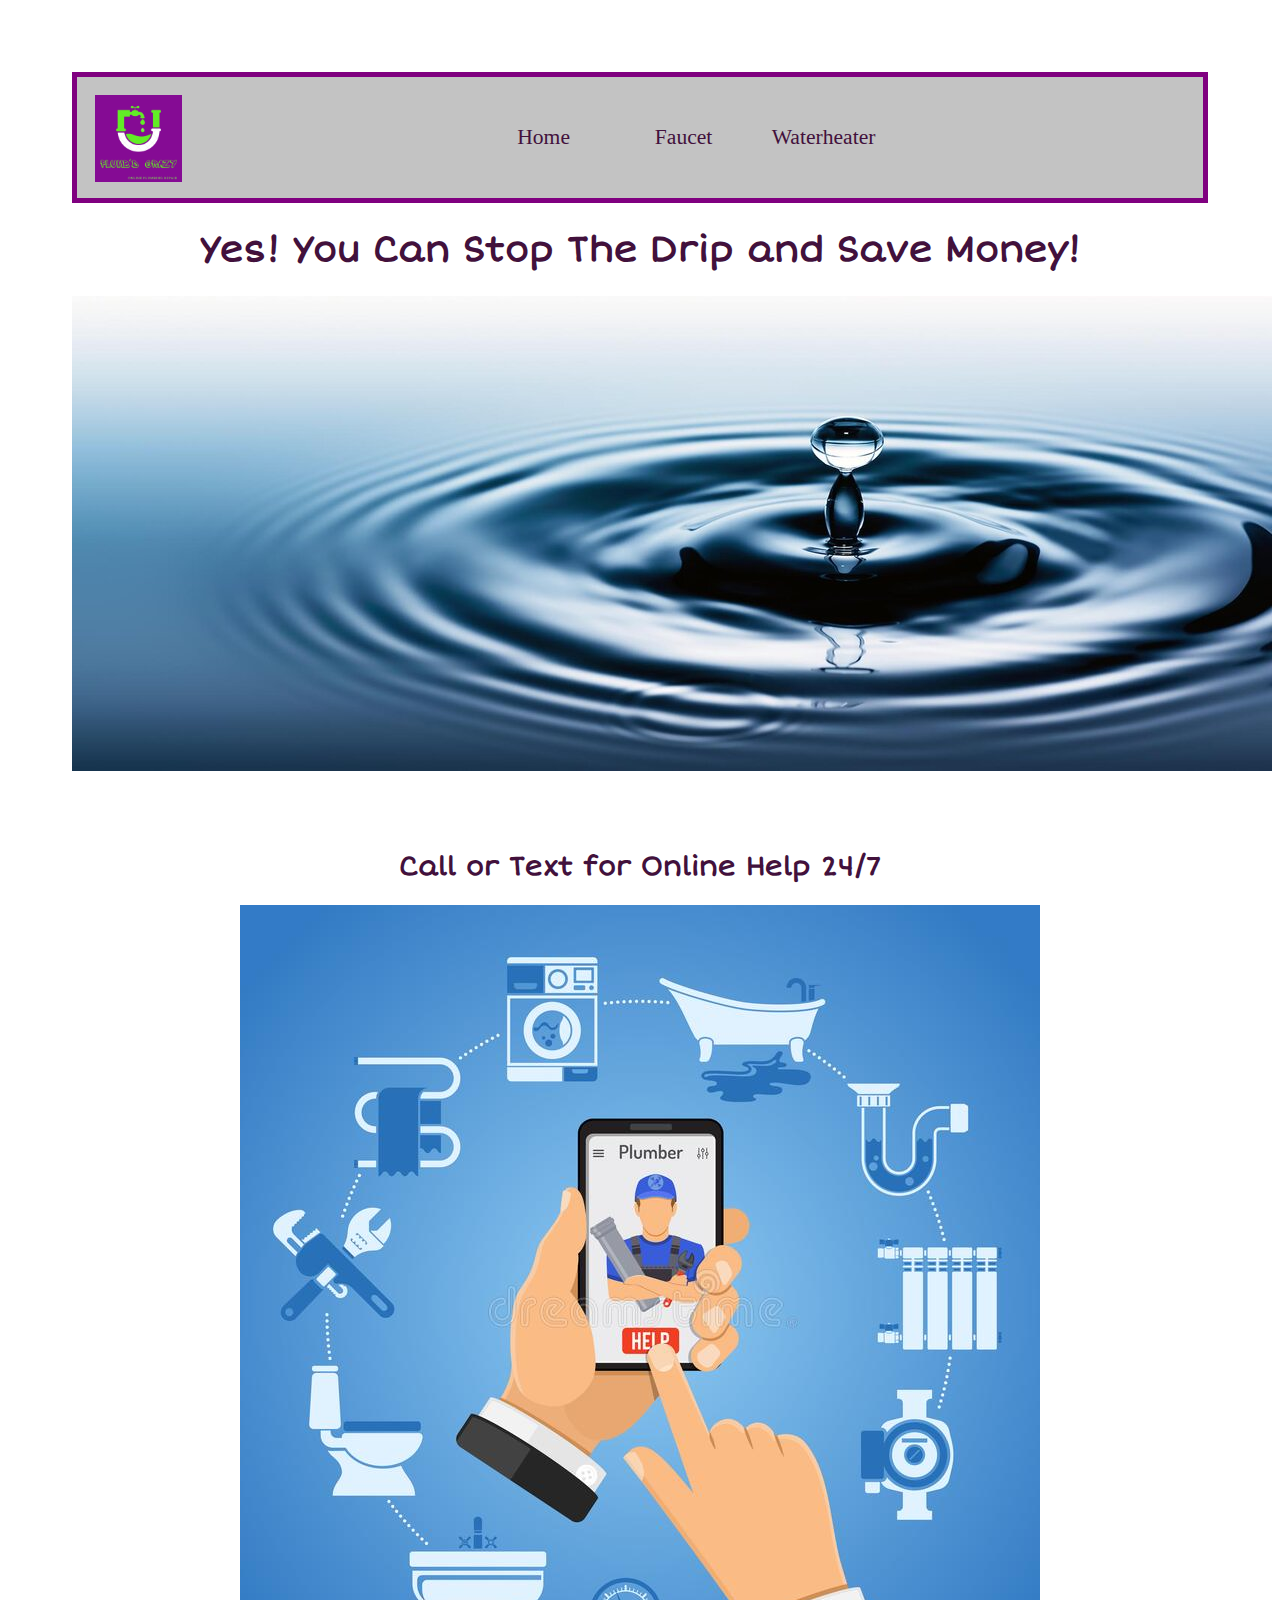
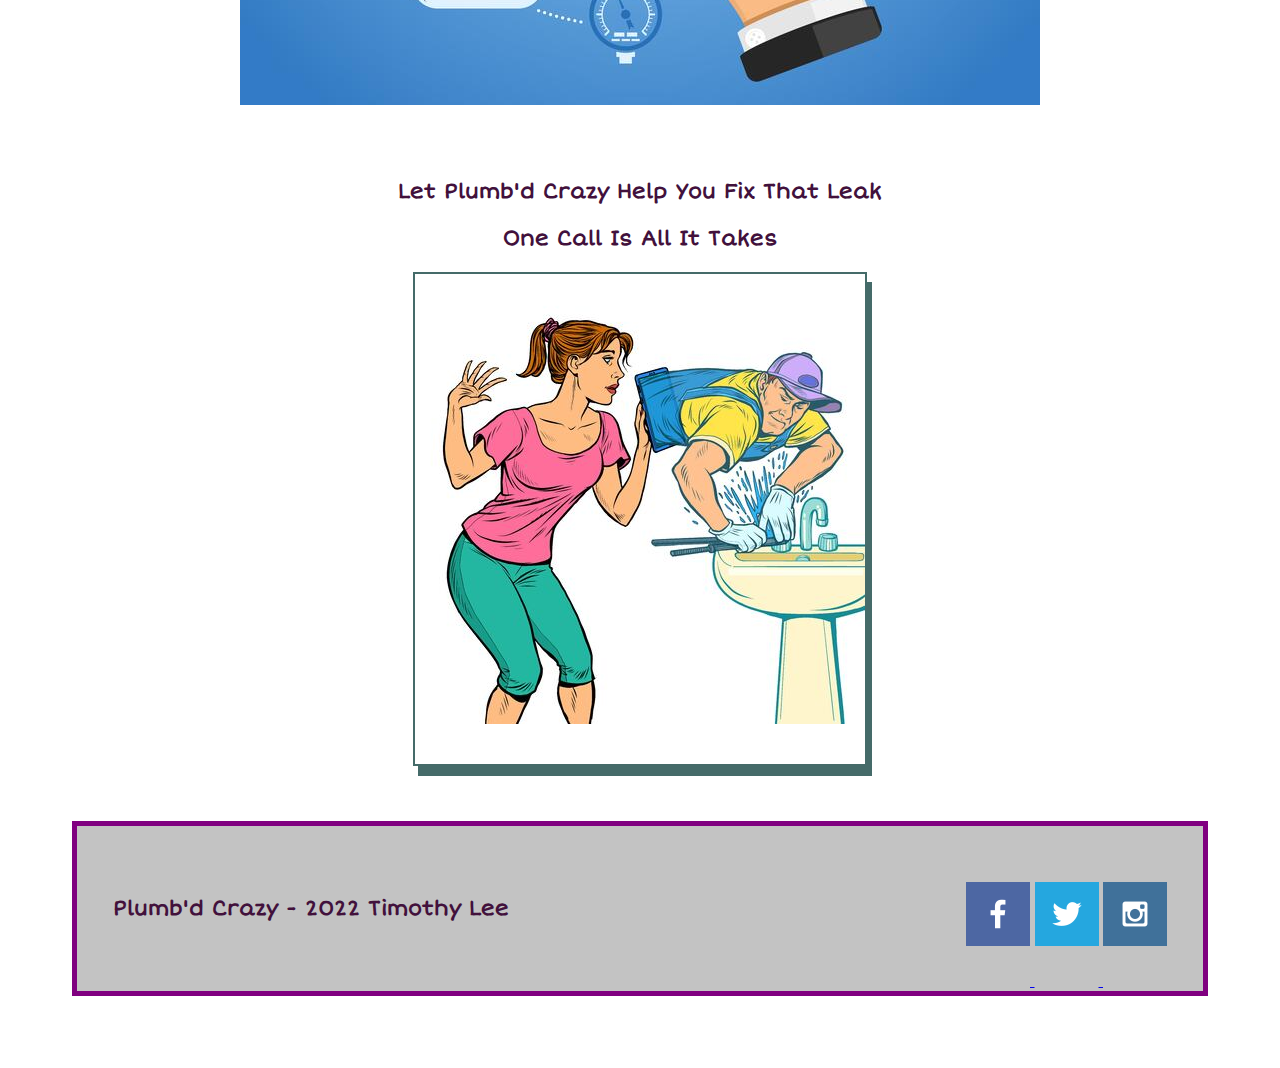
<file: index.html>
<!DOCTYPE html>
<html lang="en">
  <head>
    <meta charset="UTF-8" />
    <meta http-equiv="X-UA-Compatible" content="IE=edge" />
    <meta name="viewport" content="width=device-width, initial-scale=1.0" />
    <title>Plumb'd Crazy</title>

    <link rel="stylesheet" href="styles/site-plan.css" />
    <link rel="stylesheet" href="styles/index.css" />
    <link rel="stylesheet" href="styles/page2.css" />
    <link rel="stylesheet" href="styles/page3.css" />
  </head>
  <body>
    <header>
      <a id="logo-link" href="index.html">
        <img class="logo" src="images/pc-logo.png" alt="plumbing-logo" />
      </a>
      <nav>
        <!-- <a href="site-plan.html">Site Plan</a> -->
        <a href="index.html">Home</a>
        <a href="page2.html">Faucet</a>
        <a href="page3.html">Waterheater</a>
        <!-- <a href="page4.html">Title</a> -->
      </nav>
    </header>
    <section class="home-content">
      <h1>Yes! You Can Stop The Drip and Save Money!</h1>
      <section class="DIY">
        <img class="imageTwo" src="images/water-drip.jpg" alt="drip" />
      </section>
      <h2>Call or Text for Online Help 24/7</h2>
      <section class="homeDetails">
        <img class="imageOne" src="images/onlineplbg.jpg" alt="help" />
        <section class="call">
          <h3>Let Plumb'd Crazy Help You Fix That Leak</h3>
          <h3>One Call Is All It Takes</h3>
          <img
            class="imageThree"
            src="images/make-call.jpg"
            alt="makethat call"
          />
        </section>
      </section>
    </section>
    <footer>
      <h3>Plumb'd Crazy - 2022 Timothy Lee</h3>
      <nav>
        <!-- <a href="site-plan.html">Site Plan</a> -->
      </nav>

      <div class="social">
        <a href="https://facebook.com" target="_blank">
          <img src="images/facebook.png" alt="fb icon" />
        </a>
        <a href="https://twitter.com" target="_blank">
          <img src="images/twitter.png" alt="twitter icon" />
        </a>
        <a href="https://instagram.com" target="_blank">
          <img src="images/instagram.png" alt="instagram.icon" />
        </a>
      </div>
    </footer>
  </body>
</html>
</file>
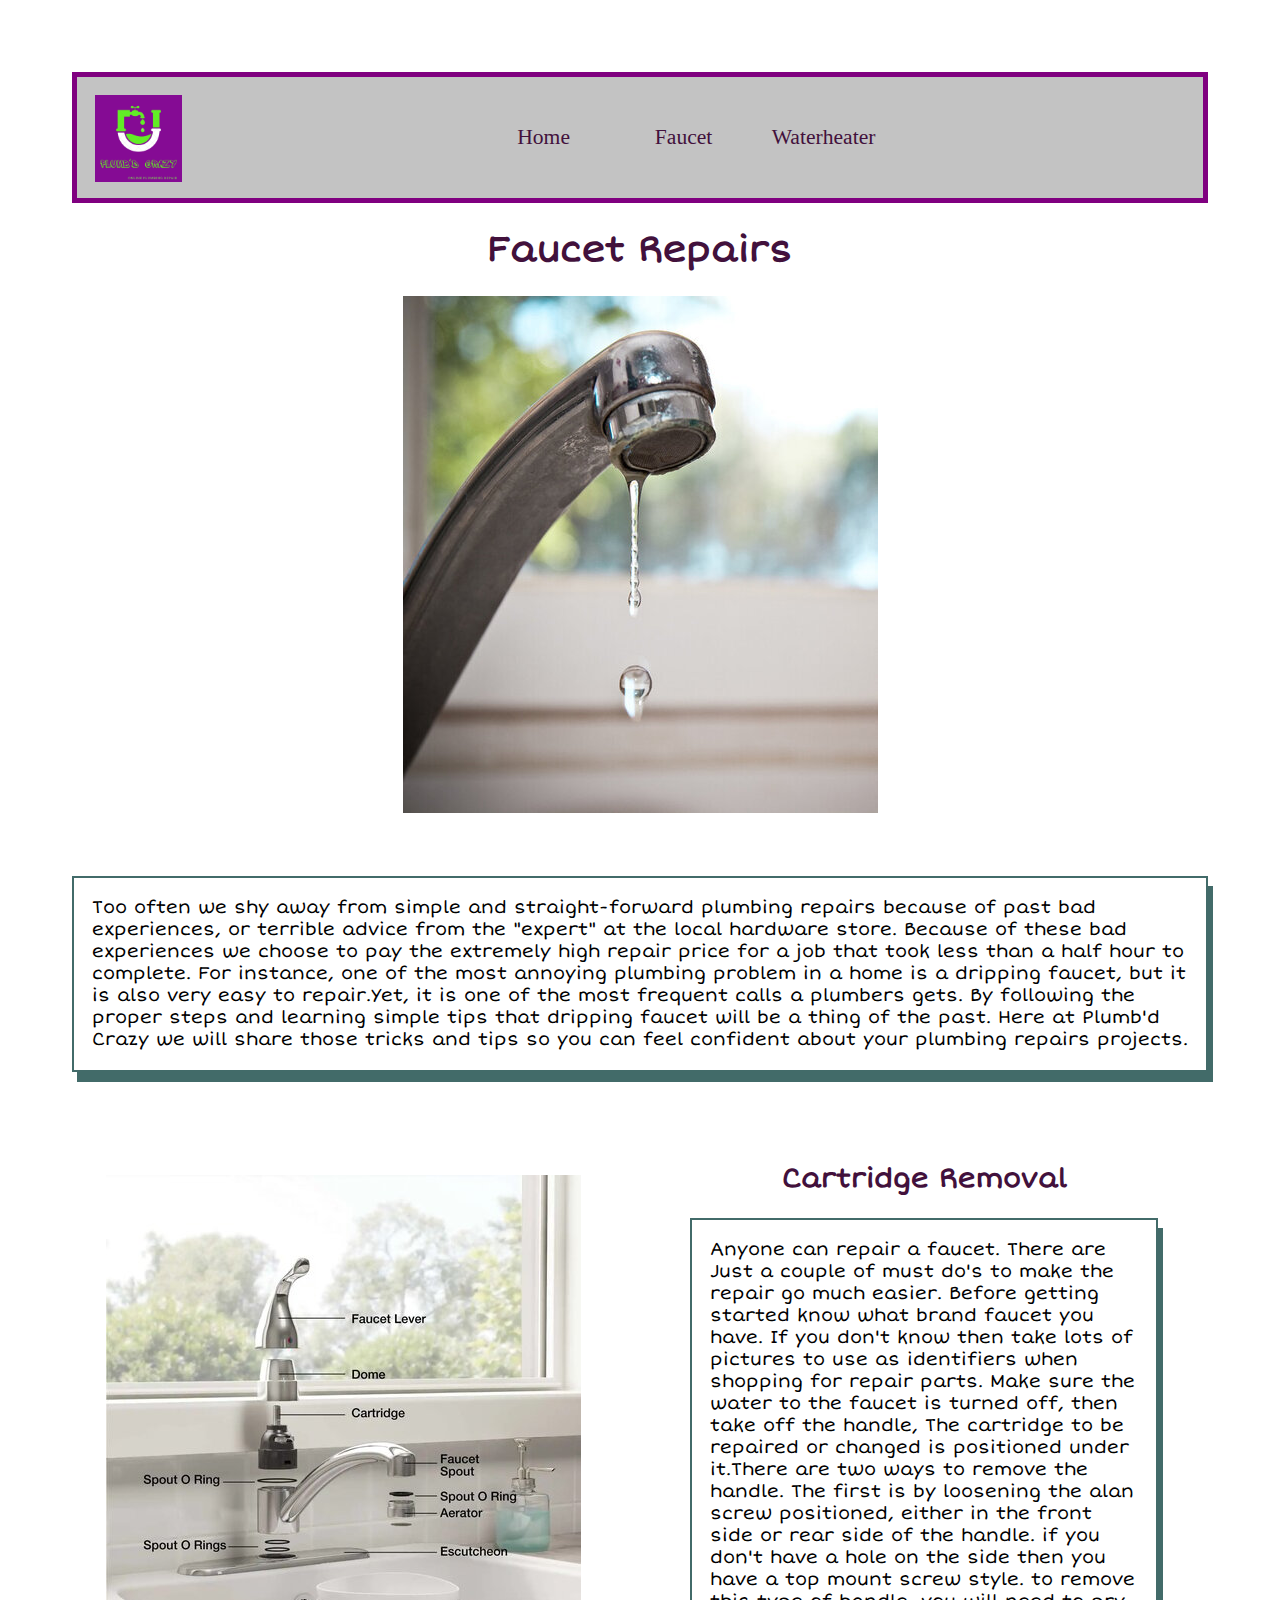
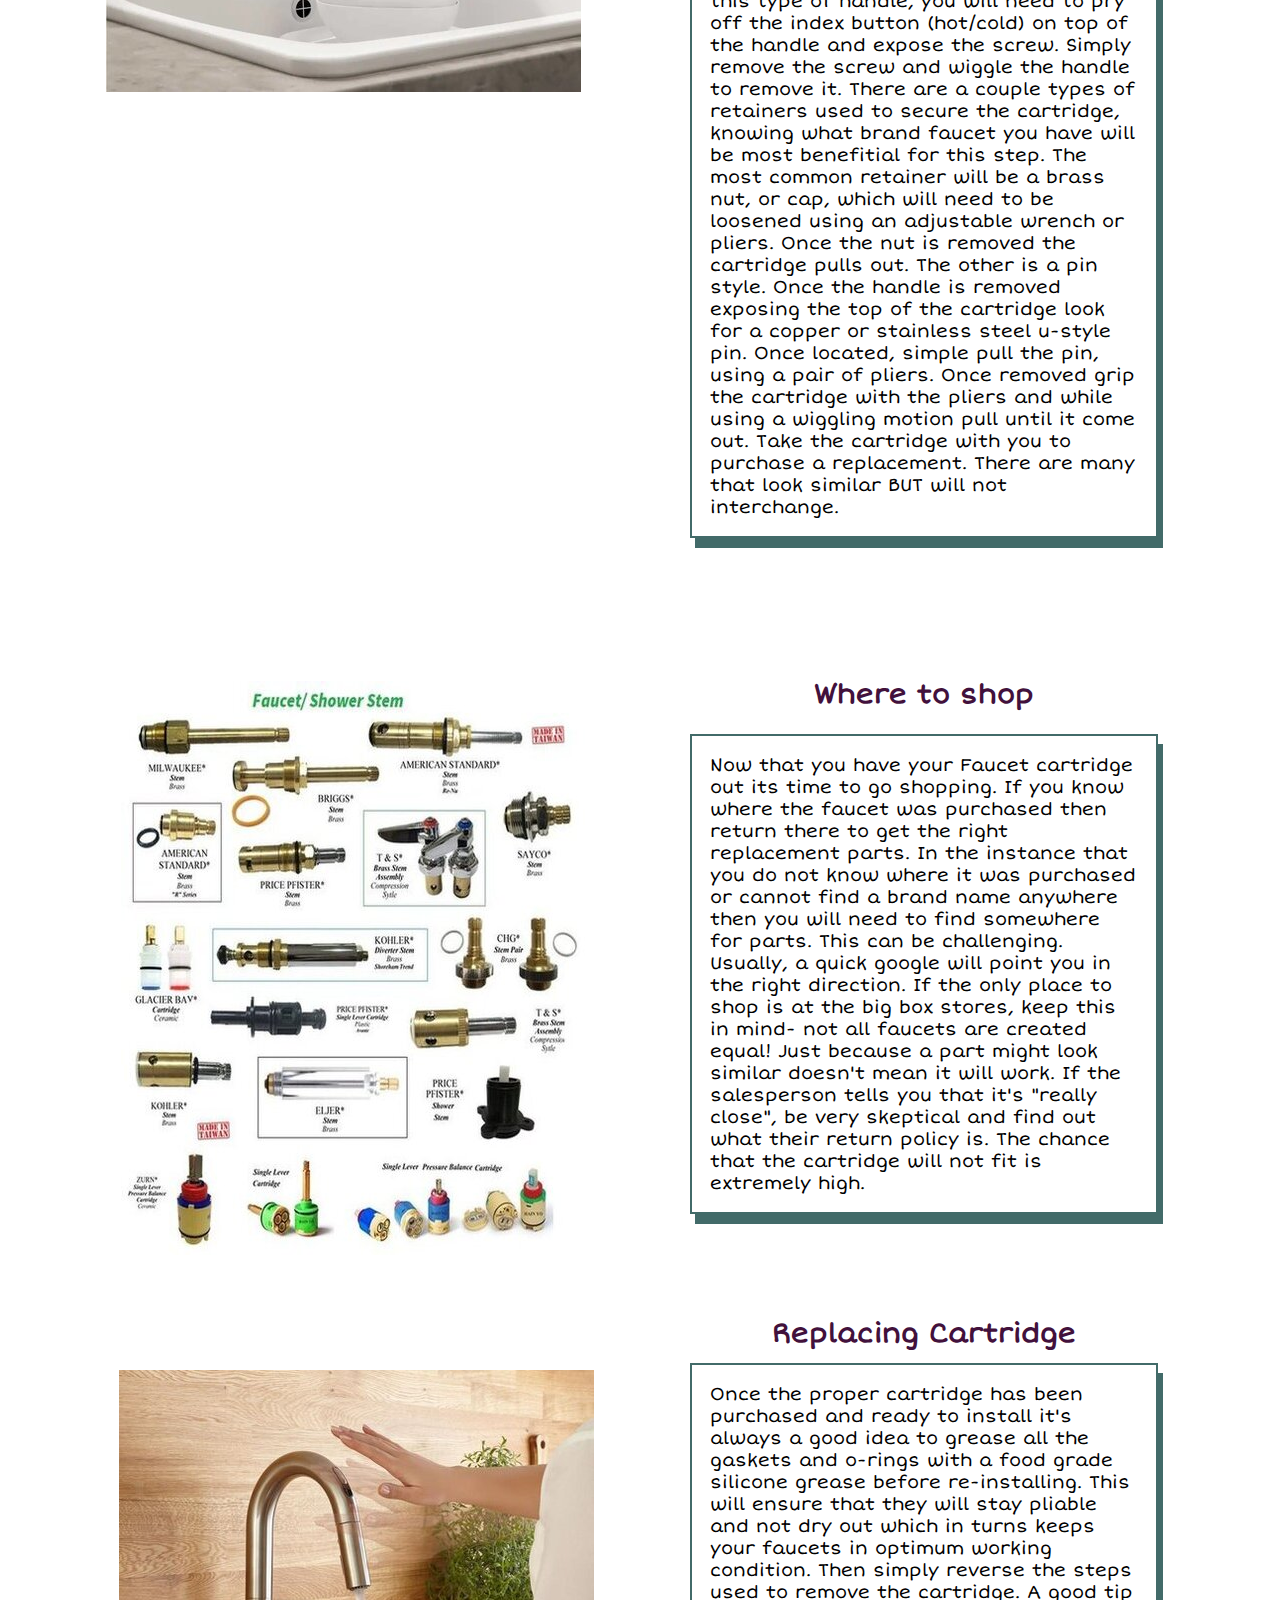
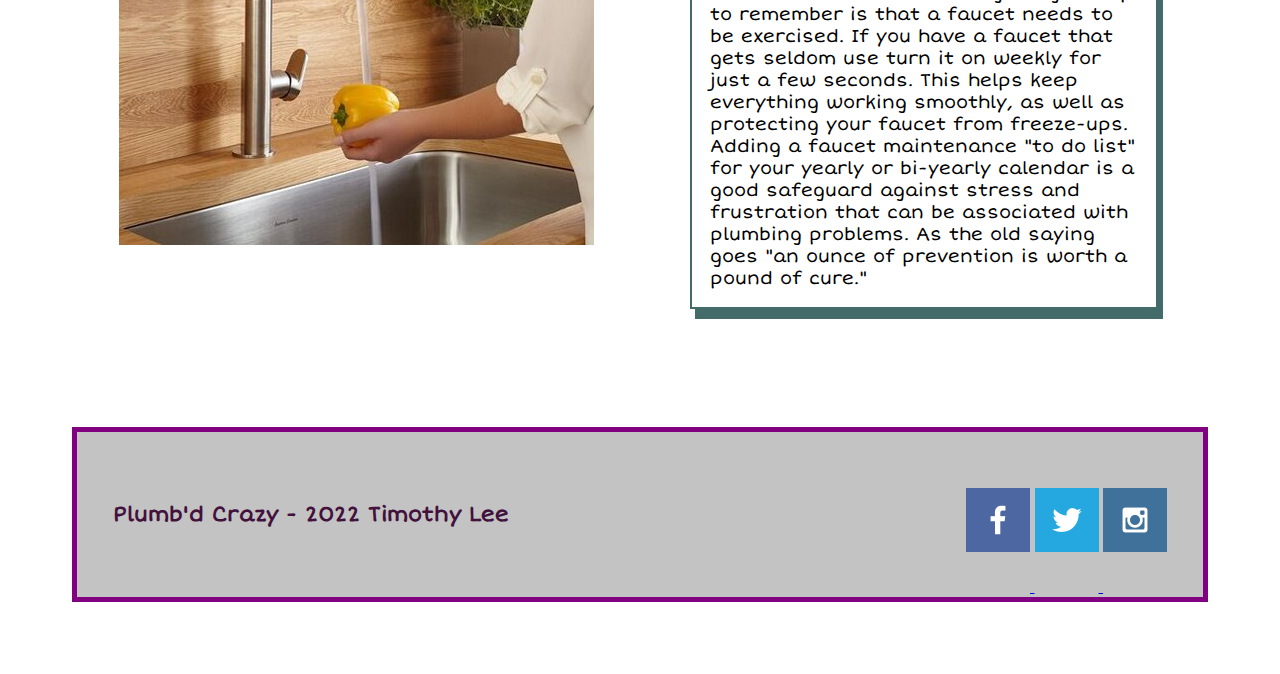
<file: page2.html>
<!DOCTYPE html>
<html lang="en">
  <head>
    <meta charset="UTF-8" />
    <meta http-equiv="X-UA-Compatible" content="IE=edge" />
    <meta name="viewport" content="width=device-width, initial-scale=1.0" />
    <title>Plumb'd Crazy</title>

    <link rel="stylesheet" href="styles/site-plan.css" />
    <!-- <link rel="stylesheet" href="styles/home-page.css" />      -->
    <link rel="stylesheet" href="styles/page2.css" />
  </head>
  <body>
    <header>
      <a id="logo-link" href="index.html">
        <img class="logo" src="images/pc-logo.png" alt="plumbing-logo" />
      </a>
      <nav>
        <!-- <a href="site-plan.html">Site Plan</a> -->
        <a href="index.html">Home</a>
        <a href="page2.html">Faucet </a>
        <a href="page3.html">Waterheater</a>
        <!-- <a href="page4.html">Title</a> -->
      </nav>
    </header>
    <section class="homeDetails">
      <h1>Faucet Repairs</h1>
      <img class="imageOne" src="images/faucet-drip.jpg" alt="drip" />
      <p class="faucet-drip">
        Too often we shy away from simple and straight-forward plumbing repairs
        because of past bad experiences, or terrible advice from the "expert" at
        the local hardware store. Because of these bad experiences we choose to
        pay the extremely high repair price for a job that took less than a half
        hour to complete. For instance, one of the most annoying plumbing
        problem in a home is a dripping faucet, but it is also very easy to
        repair.Yet, it is one of the most frequent calls a plumbers gets. By
        following the proper steps and learning simple tips that dripping faucet
        will be a thing of the past. Here at Plumb'd Crazy we will share those
        tricks and tips so you can feel confident about your plumbing repairs
        projects.
      </p>
    </section>
    <section class="content">
      <section class="details">
        <img
          class="image1"
          src="images/faucet-components.jpg"
          alt="exploded-faucet"
        />
        <div class="padding-50 cartridge">
          <h2 class="cartridge-removal">Cartridge Removal</h2>
          <p class="faucet-components">
            Anyone can repair a faucet. There are Just a couple of must do's to
            make the repair go much easier. Before getting started know what
            brand faucet you have. If you don't know then take lots of pictures
            to use as identifiers when shopping for repair parts. Make sure the
            water to the faucet is turned off, then take off the handle, The
            cartridge to be repaired or changed is positioned under it.There are
            two ways to remove the handle. The first is by loosening the alan
            screw positioned, either in the front side or rear side of the
            handle. if you don't have a hole on the side then you have a top
            mount screw style. to remove this type of handle, you will need to
            pry off the index button (hot/cold) on top of the handle and expose
            the screw. Simply remove the screw and wiggle the handle to remove
            it. There are a couple types of retainers used to secure the
            cartridge, knowing what brand faucet you have will be most
            benefitial for this step. The most common retainer will be a brass
            nut, or cap, which will need to be loosened using an adjustable
            wrench or pliers. Once the nut is removed the cartridge pulls out.
            The other is a pin style. Once the handle is removed exposing the
            top of the cartridge look for a copper or stainless steel u-style
            pin. Once located, simple pull the pin, using a pair of pliers. Once
            removed grip the cartridge with the pliers and while using a
            wiggling motion pull until it come out. Take the cartridge with you
            to purchase a replacement. There are many that look similar BUT will
            not interchange.
          </p>
        </div>
        <img class="image2" src="images/all-parts.jpg" alt="parts" />
        <div class="padding-50 shop">
          <h2 class="where-to-buy">Where to shop</h2>
          <p class="stems">
            Now that you have your Faucet cartridge out its time to go shopping.
            If you know where the faucet was purchased then return there to get
            the right replacement parts. In the instance that you do not know
            where it was purchased or cannot find a brand name anywhere then you
            will need to find somewhere for parts. This can be challenging.
            Usually, a quick google will point you in the right direction. If
            the only place to shop is at the big box stores, keep this in mind-
            not all faucets are created equal! Just because a part might look
            similar doesn't mean it will work. If the salesperson tells you that
            it's "really close", be very skeptical and find out what their
            return policy is. The chance that the cartridge will not fit is
            extremely high.
          </p>
        </div>
        <img
          class="image4"
          src="images/working-faucet.jpg"
          alt="working-faucet"
        />
        <h2 class="replacing-cartridge">Replacing Cartridge</h2>
        <div class="padding-50 works">
          <p class="working-faucet">
            Once the proper cartridge has been purchased and ready to install
            it's always a good idea to grease all the gaskets and o-rings with a
            food grade silicone grease before re-installing. This will ensure
            that they will stay pliable and not dry out which in turns keeps
            your faucets in optimum working condition. Then simply reverse the
            steps used to remove the cartridge. A good tip to remember is that a
            faucet needs to be exercised. If you have a faucet that gets seldom
            use turn it on weekly for just a few seconds. This helps keep
            everything working smoothly, as well as protecting your faucet from
            freeze-ups. Adding a faucet maintenance "to do list" for your yearly
            or bi-yearly calendar is a good safeguard against stress and
            frustration that can be associated with plumbing problems. As the
            old saying goes "an ounce of prevention is worth a pound of cure."
          </p>
        </div>
      </section>
    </section>

    <footer>
      <h3>Plumb'd Crazy - 2022 Timothy Lee</h3>
      <nav>
        <!-- <a href="site-plan.html">Site Plan</a> -->
      </nav>
      <div class="social">
        <a href="https://facebook.com" target="_blank">
          <img src="images/facebook.png" alt="fb icon" />
        </a>
        <a href="https://twitter.com" target="_blank">
          <img src="images/twitter.png" alt="twitter icon" />
        </a>
        <a href="https://instagram.com" target="_blank">
          <img src="images/instagram.png" alt="instagram.icon" />
        </a>
      </div>
    </footer>
  </body>
</html>
</file>
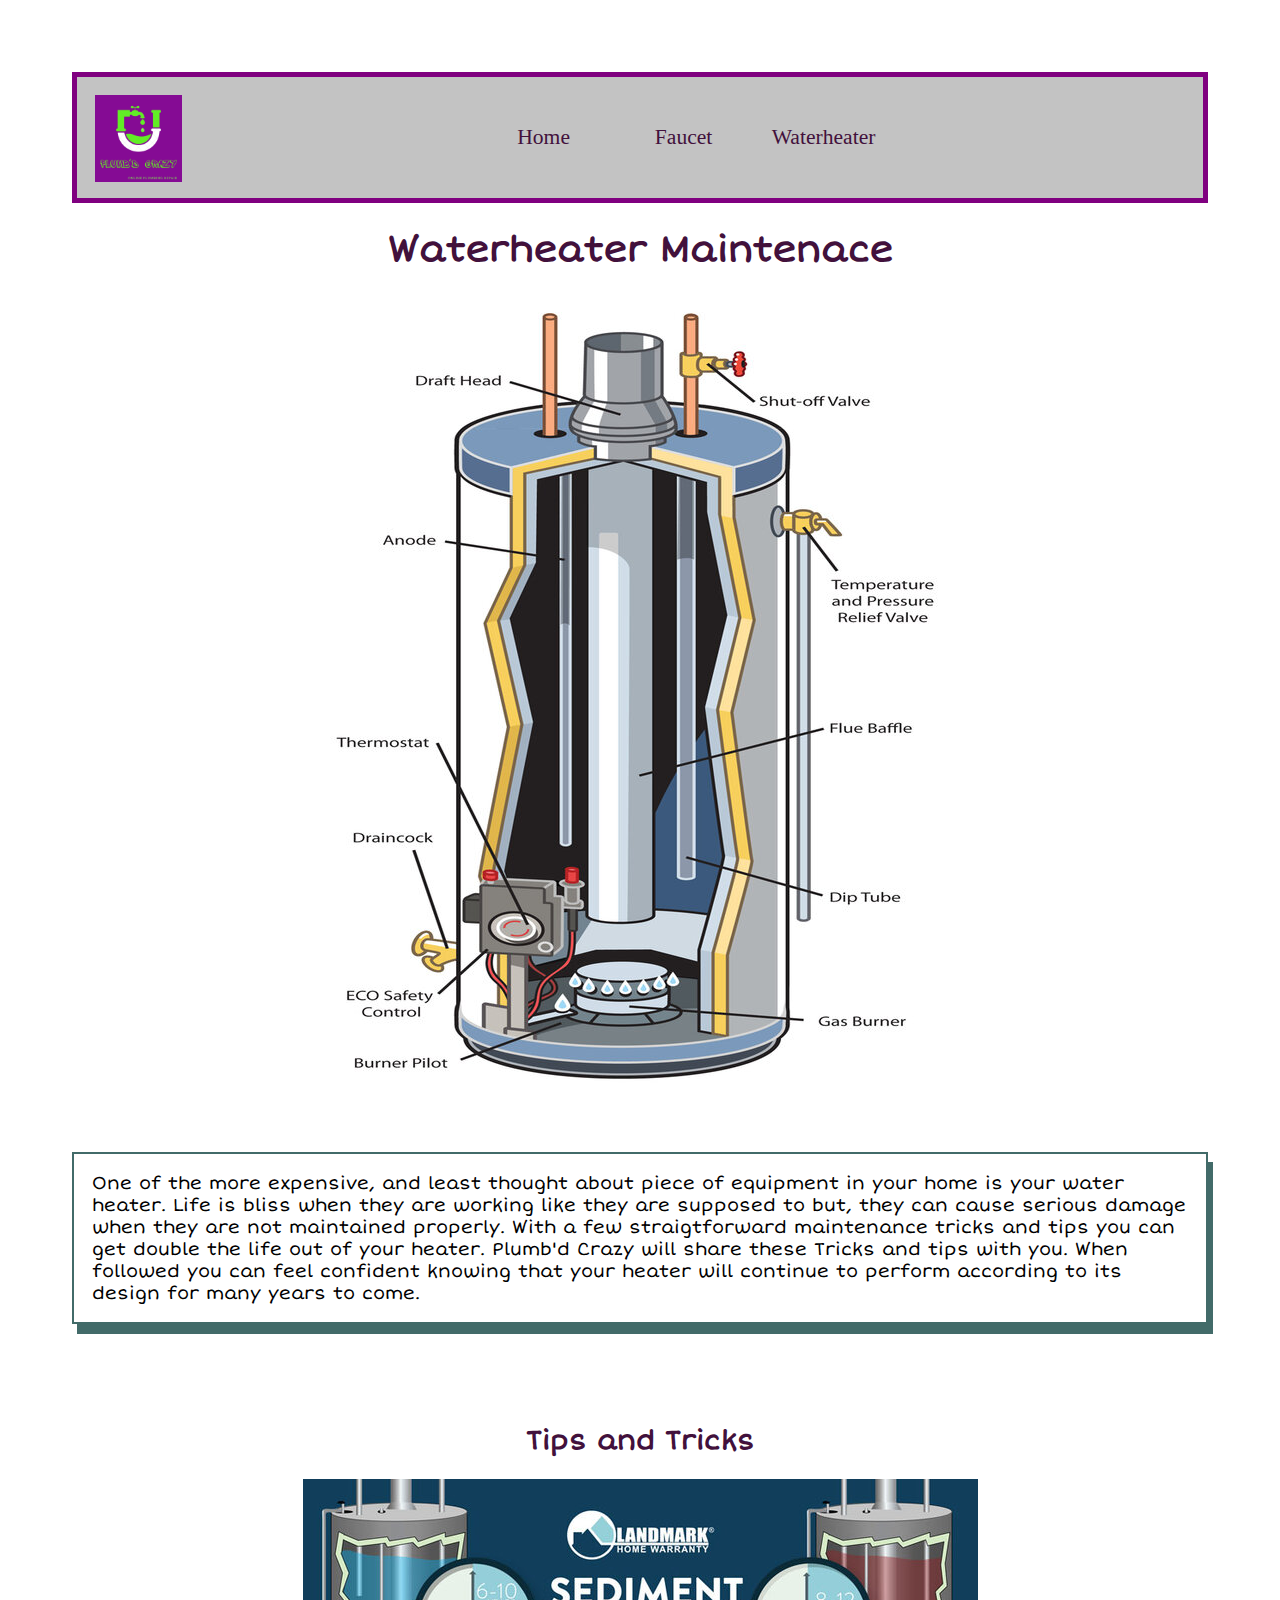
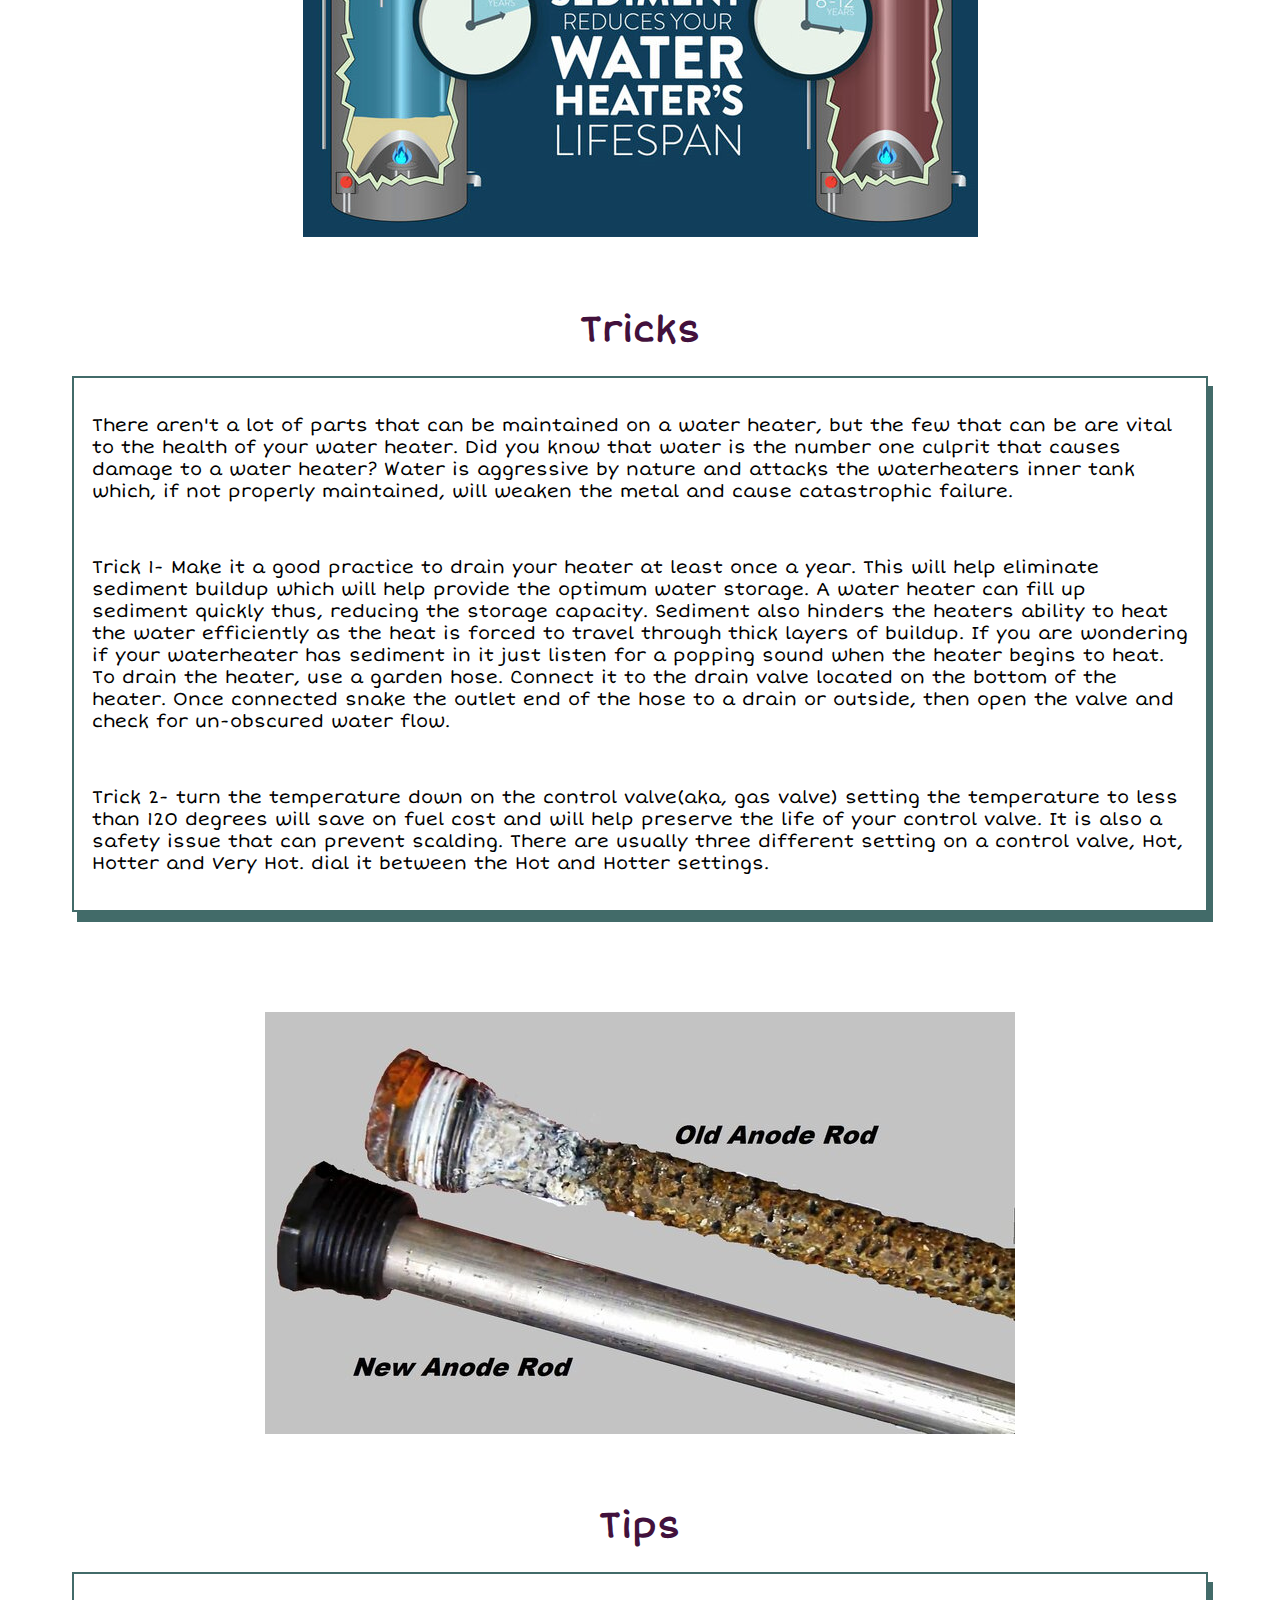
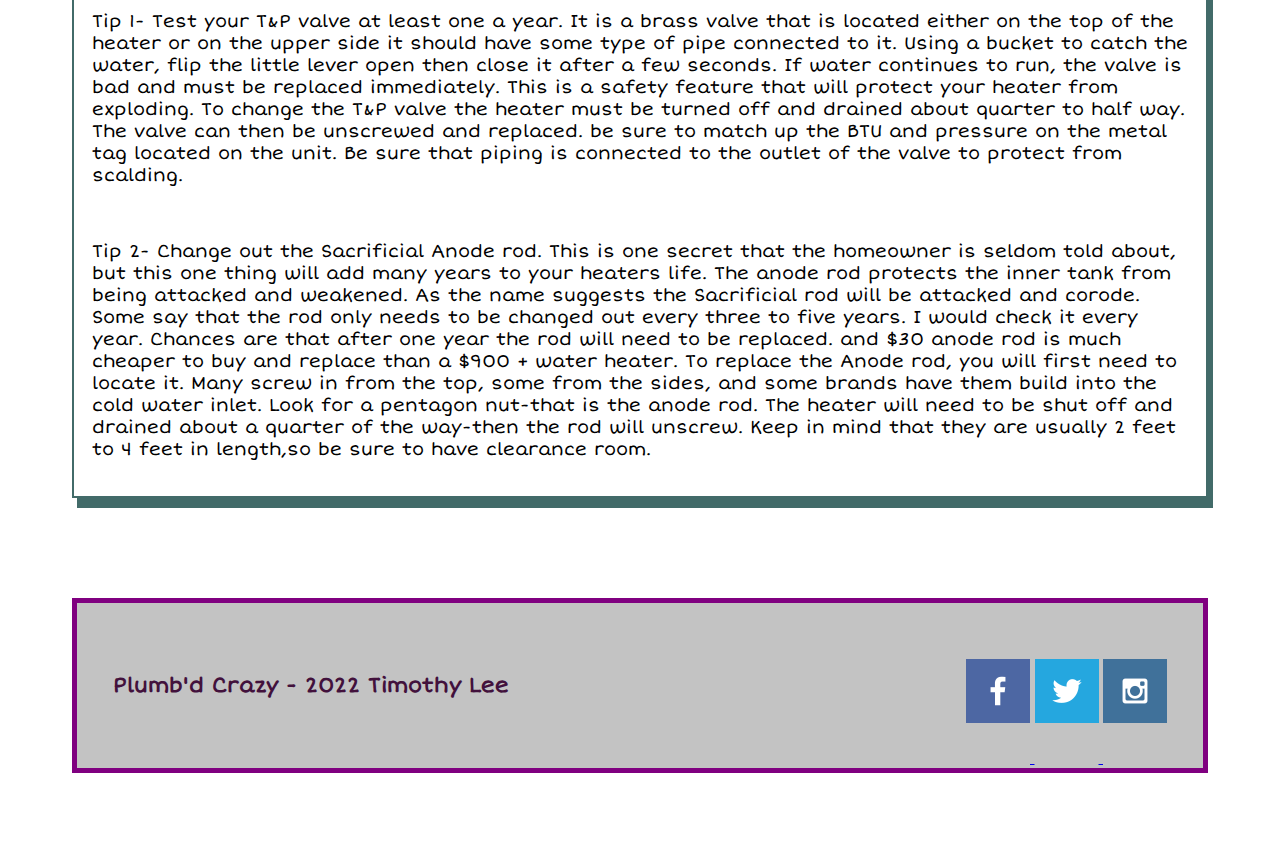
<file: page3.html>
<!DOCTYPE html>
<html lang="en">
  <head>
    <meta charset="UTF-8" />
    <meta http-equiv="X-UA-Compatible" content="IE=edge" />
    <meta name="viewport" content="width=device-width, initial-scale=1.0" />
    <title>Waterheater Maintenance</title>
    <!-- <link type="text.css" /> -->
    <link rel="stylesheet" href="styles/site-plan.css" />
    <!-- <link rel="stylesheet" href="styles/home-page.css" />
    <link rel="stylesheet" href="styles/page2.css" /> -->
    <link rel="stylesheet" href="styles/page3.css" />
  </head>
  <body>
    <header>
      <a id="logo-link" href="index-html">
        <img class="logo" src="images/pc-logo.png" alt="plumbing-logo" />
      </a>
      <nav>
        <!-- <a href="site-plan.html">Site Plan</a> -->
        <a href="index.html">Home</a>
        <a href="page2.html">Faucet</a>
        <a href="page3.html">Waterheater</a>
        <!-- <a href="page4.html">Title</a> -->
      </nav>
    </header>
    <section class="content-two">
      <h1>Waterheater Maintenace</h1>
      <img
        class="imageTwo"
        src="images/waterheater-cutaway.jpg"
        alt="waterheater"
      />
      <p class="waterheater margin-100">
        One of the more expensive, and least thought about piece of equipment in
        your home is your water heater. Life is bliss when they are working like
        they are supposed to but, they can cause serious damage when they are
        not maintained properly. With a few straigtforward maintenance tricks
        and tips you can get double the life out of your heater. Plumb'd Crazy
        will share these Tricks and tips with you. When followed you can feel
        confident knowing that your heater will continue to perform according to
        its design for many years to come.
      </p>
      <h2>Tips and Tricks</h2>
      <section class="pointers margin-100">
        <img
          class="image001"
          src="images/heater-sediment.jpg"
          alt="sediment-buildup"
        />
        <div class="waterheater-talk">
          <h1 class="waterheater-trick">Tricks</h1>
          <div class="trick-details">
            <p>
              There aren't a lot of parts that can be maintained on a water
              heater, but the few that can be are vital to the health of your
              water heater. Did you know that water is the number one culprit
              that causes damage to a water heater? Water is aggressive by
              nature and attacks the waterheaters inner tank which, if not
              properly maintained, will weaken the metal and cause catastrophic
              failure.
            </p>

            <p>
              Trick 1- Make it a good practice to drain your heater at least
              once a year. This will help eliminate sediment buildup which will
              help provide the optimum water storage. A water heater can fill up
              sediment quickly thus, reducing the storage capacity. Sediment
              also hinders the heaters ability to heat the water efficiently as
              the heat is forced to travel through thick layers of buildup. If
              you are wondering if your waterheater has sediment in it just
              listen for a popping sound when the heater begins to heat. To
              drain the heater, use a garden hose. Connect it to the drain valve
              located on the bottom of the heater. Once connected snake the
              outlet end of the hose to a drain or outside, then open the valve
              and check for un-obscured water flow.
            </p>
            <p>
              Trick 2- turn the temperature down on the control valve(aka, gas
              valve) setting the temperature to less than 120 degrees will save
              on fuel cost and will help preserve the life of your control
              valve. It is also a safety issue that can prevent scalding. There
              are usually three different setting on a control valve, Hot,
              Hotter and Very Hot. dial it between the Hot and Hotter settings.
            </p>
          </div>
        </div>
        <img class="image002" src="images/anode-rod.jpg" alt="anode" />
        <div class="heater-basics">
          <h1 class="waterheater-tips">Tips</h1>
          <div class="tip-details">
            <p>
              Tip 1- Test your T&P valve at least one a year. It is a brass
              valve that is located either on the top of the heater or on the
              upper side it should have some type of pipe connected to it. Using
              a bucket to catch the water, flip the little lever open then close
              it after a few seconds. If water continues to run, the valve is
              bad and must be replaced immediately. This is a safety feature
              that will protect your heater from exploding. To change the T&P
              valve the heater must be turned off and drained about quarter to
              half way. The valve can then be unscrewed and replaced. be sure to
              match up the BTU and pressure on the metal tag located on the
              unit. Be sure that piping is connected to the outlet of the valve
              to protect from scalding.
            </p>
            <p>
              Tip 2- Change out the Sacrificial Anode rod. This is one secret
              that the homeowner is seldom told about, but this one thing will
              add many years to your heaters life. The anode rod protects the
              inner tank from being attacked and weakened. As the name suggests
              the Sacrificial rod will be attacked and corode. Some say that the
              rod only needs to be changed out every three to five years. I
              would check it every year. Chances are that after one year the rod
              will need to be replaced. and $30 anode rod is much cheaper to buy
              and replace than a $900 + water heater. To replace the Anode rod,
              you will first need to locate it. Many screw in from the top, some
              from the sides, and some brands have them build into the cold
              water inlet. Look for a pentagon nut-that is the anode rod. The
              heater will need to be shut off and drained about a quarter of the
              way-then the rod will unscrew. Keep in mind that they are usually
              2 feet to 4 feet in length,so be sure to have clearance room.
            </p>
          </div>
        </div>
      </section>
    </section>
    <footer>
      <h3>Plumb'd Crazy - 2022 Timothy Lee</h3>
      <nav>
        <!-- <a href="site-plan.html">Site Plan</a> -->
      </nav>
      <div class="social">
        <a href="https://facebook.com" target="_blank">
          <img src="images/facebook.png" alt="fb icon" />
        </a>
        <a href="https://twitter.com" target="_blank">
          <img src="images/twitter.png" alt="twitter icon" />
        </a>
        <a href="https://instagram.com" target="_blank">
          <img src="images/instagram.png" alt="instagram.icon" />
        </a>
      </div>
    </footer>
  </body>
</html>
</file>
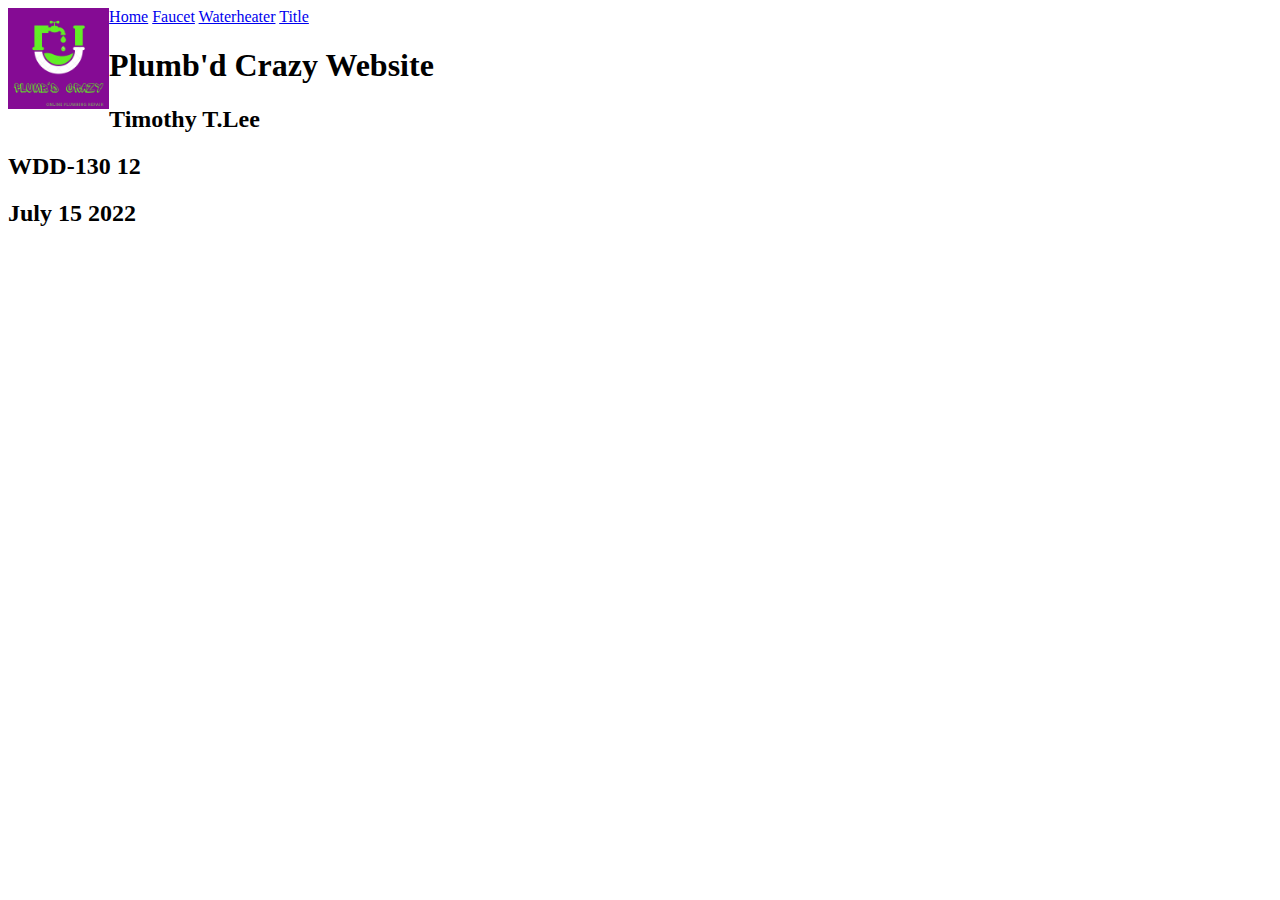
<file: page4.html>
<!DOCTYPE html>
<html lang="en">
  <head>
    <meta charset="UTF-8" />
    <meta http-equiv="X-UA-Compatible" content="IE=edge" />
    <meta name="viewport" content="width=device-width, initial-scale=1.0" />
    <title>Plumb'd Crazy</title>

    <!-- <link rel="stylesheet" href="styles/site-plan.css" /> -->
    <!-- <link rel="stylesheet" href="styles/home-page.css" />      -->
    <link rel="stylesheet" href="styles/page2.css" />
  </head>
  <body>
    <header>
      <a id="logo-link" href="index-html">
        <img class="logo" src="images/pc-logo.png" alt="plumbing-logo" />
      </a>
      <nav>
        <!-- <a href="site-plan.html">Site Plan</a> -->
        <a href="index.html">Home</a>
        <a href="page2.html">Faucet</a>
        <a href="page3.html">Waterheater</a>
        <a href="page4.html">Title</a>
      </nav>
    </header>
    <h1>Plumb'd Crazy Website</h1>
    <h2>Timothy T.Lee</h2>
    <h2>WDD-130 12</h2>
    <h2>July 15 2022</h2>
  </body>
</html>
</file>
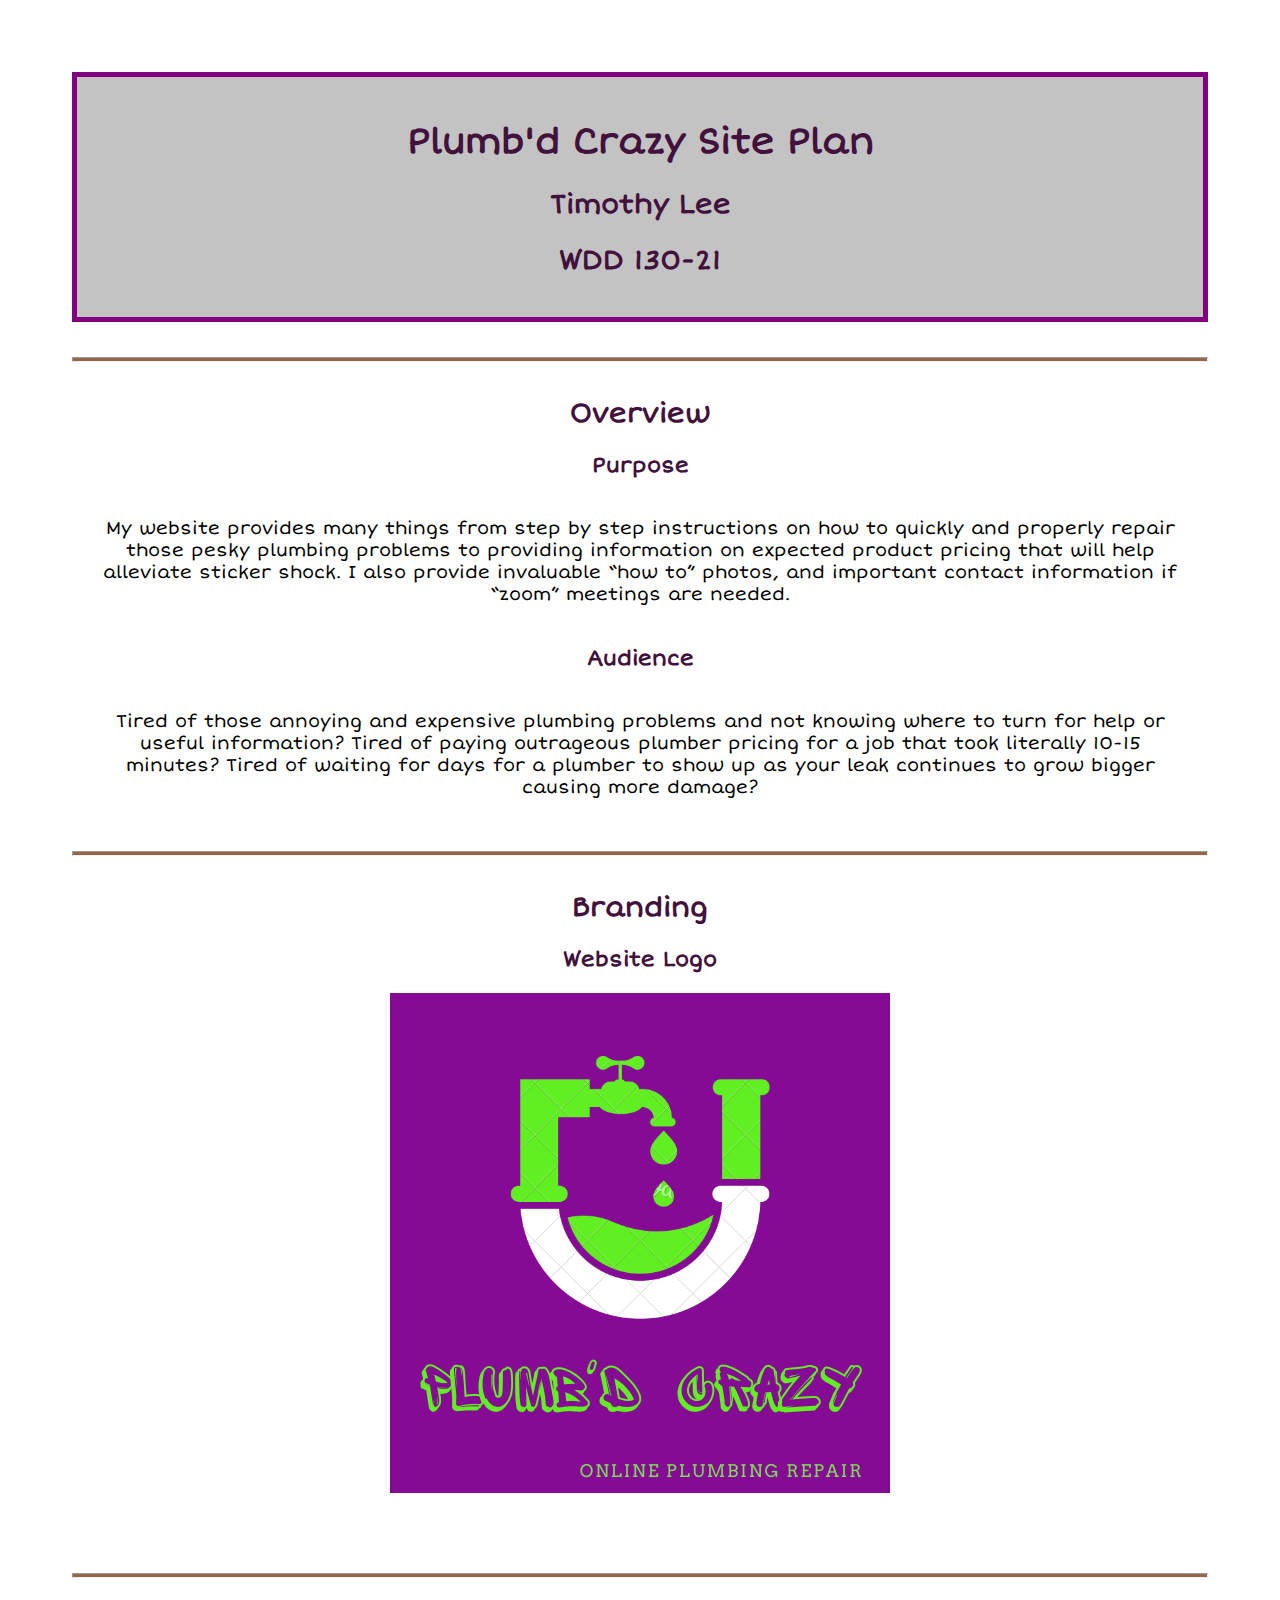
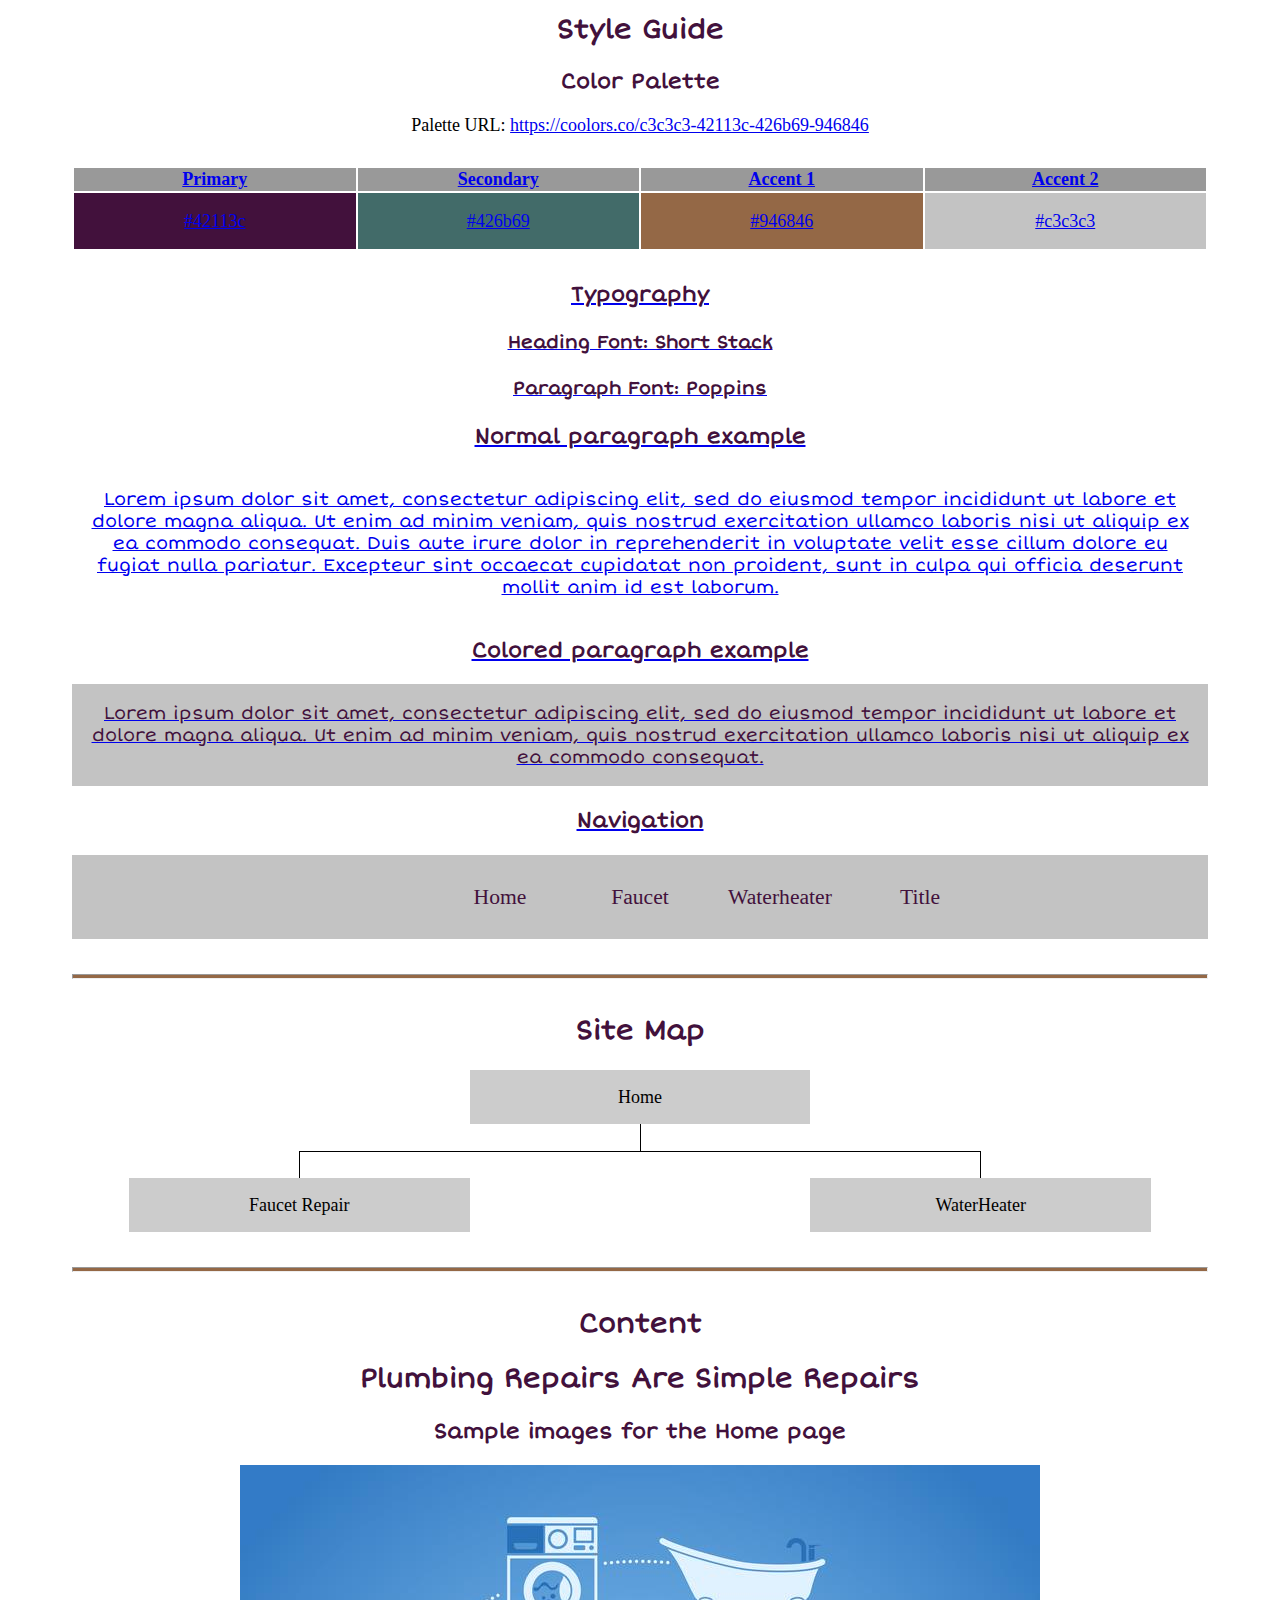
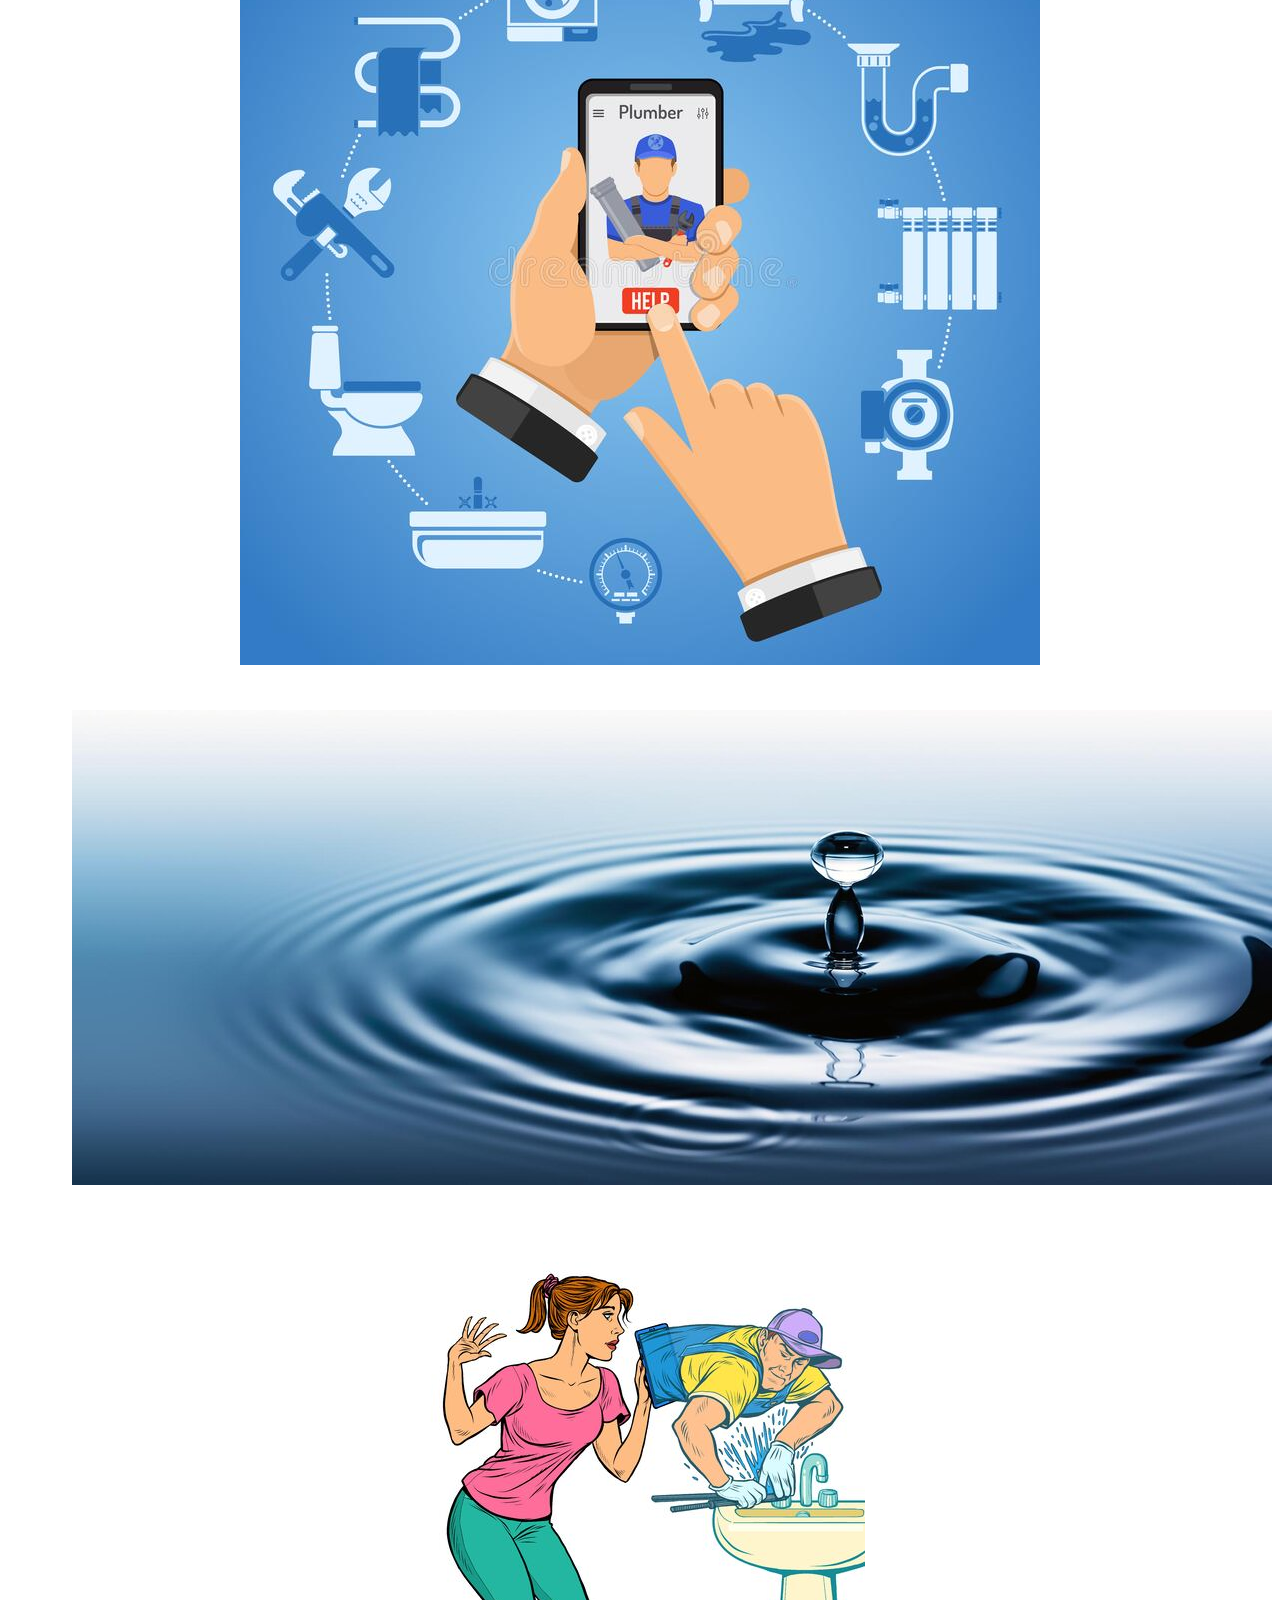
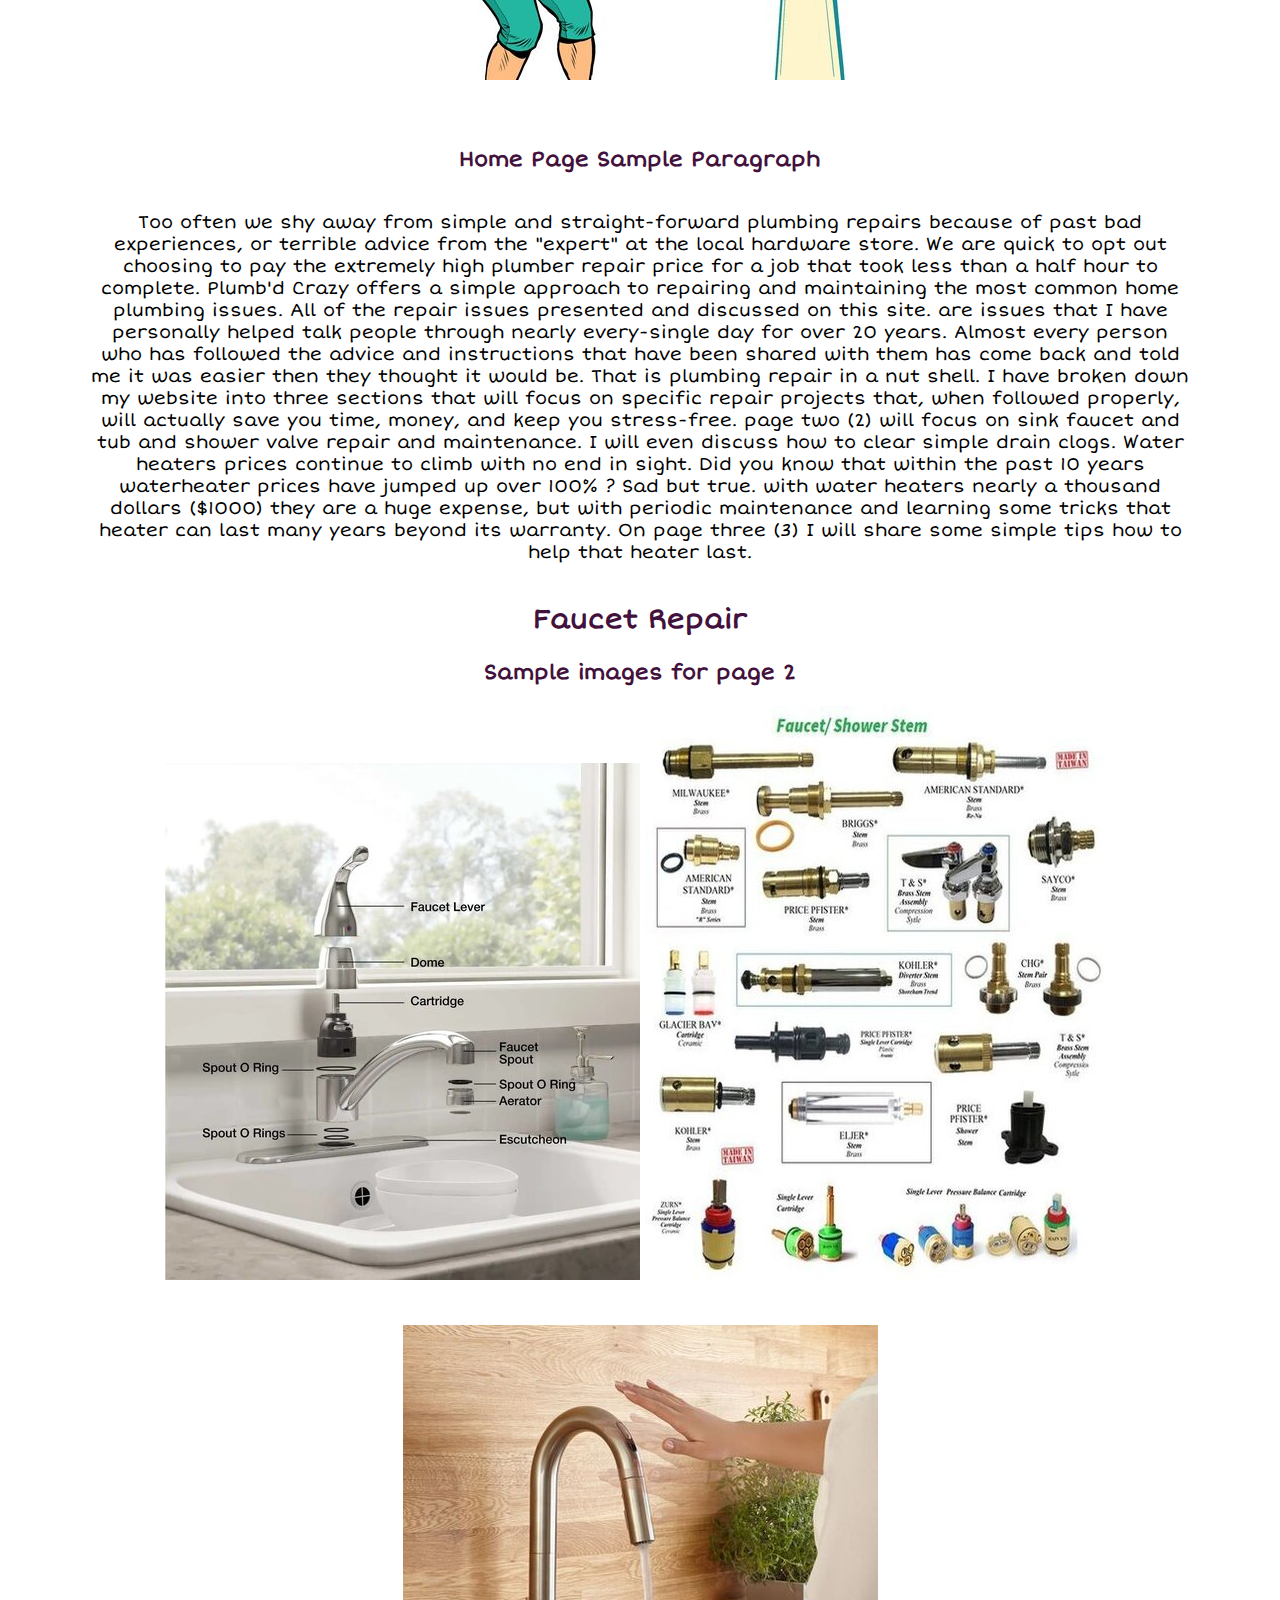
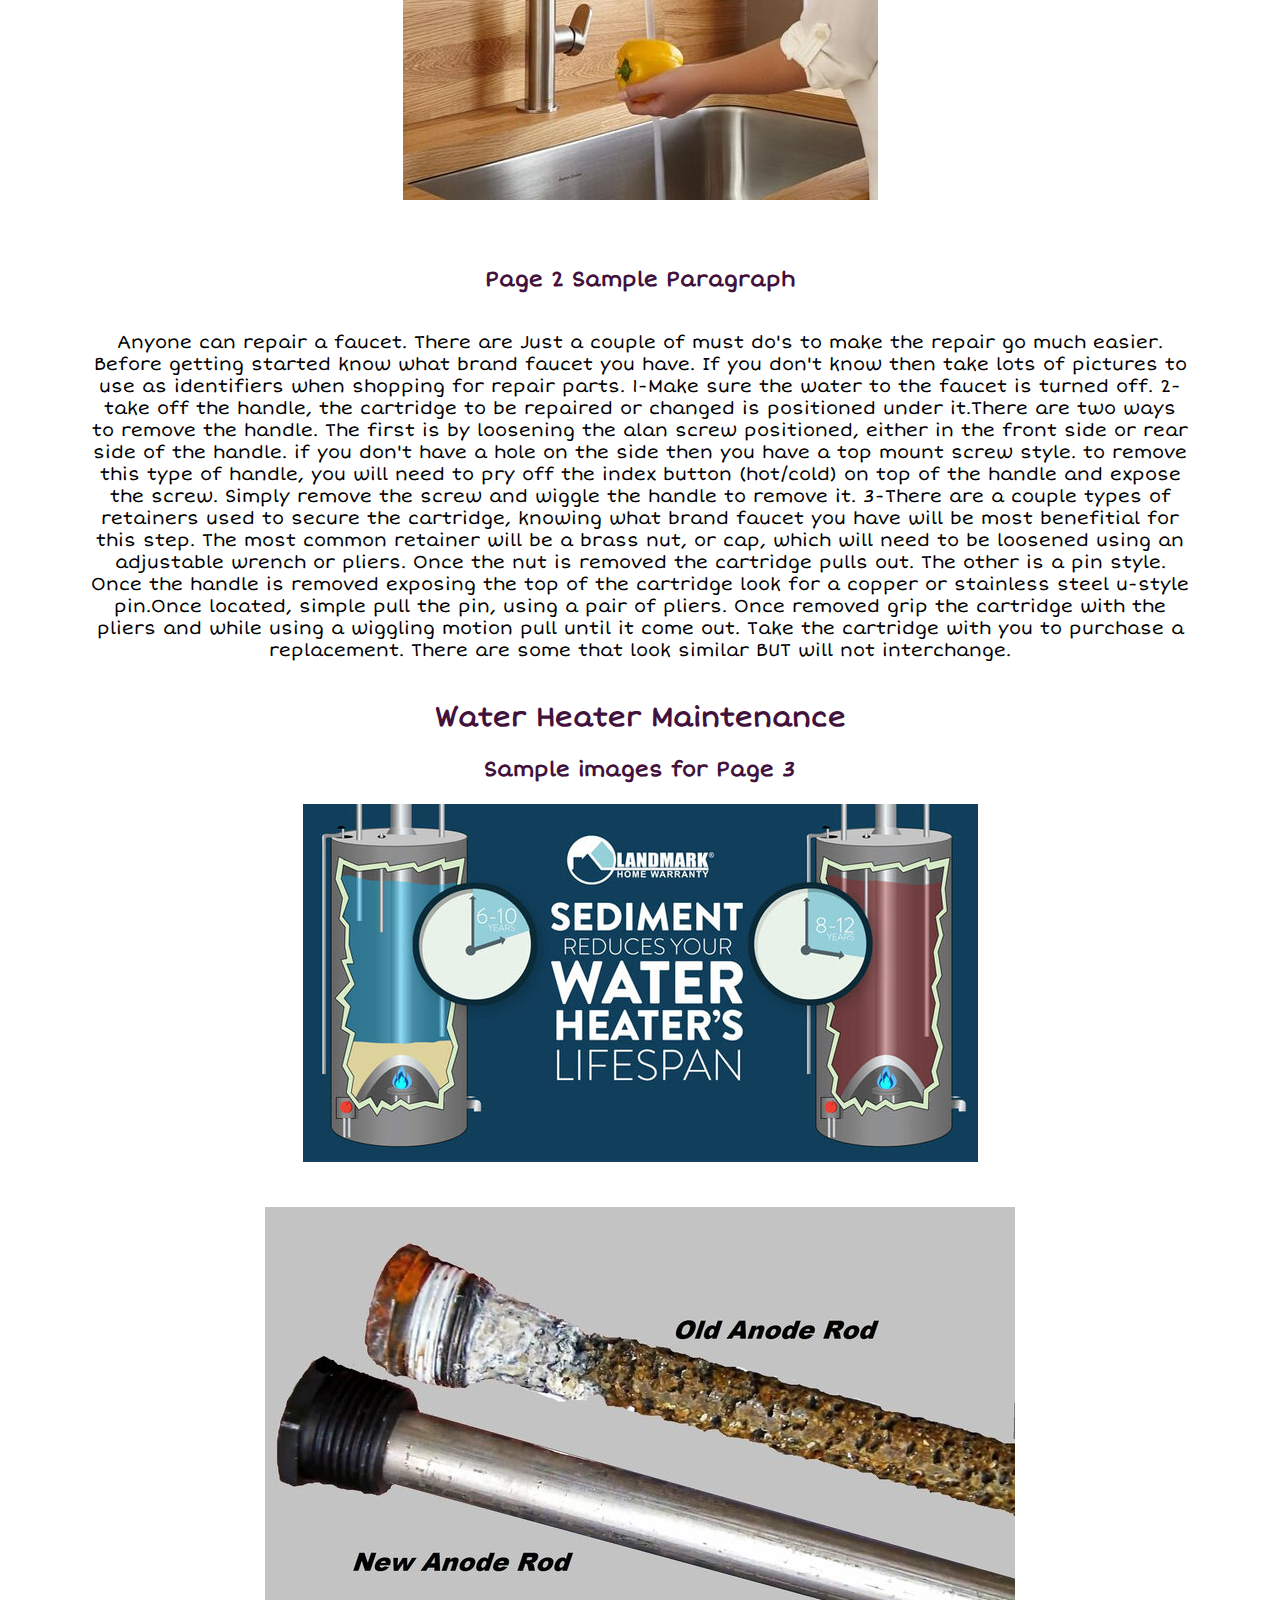
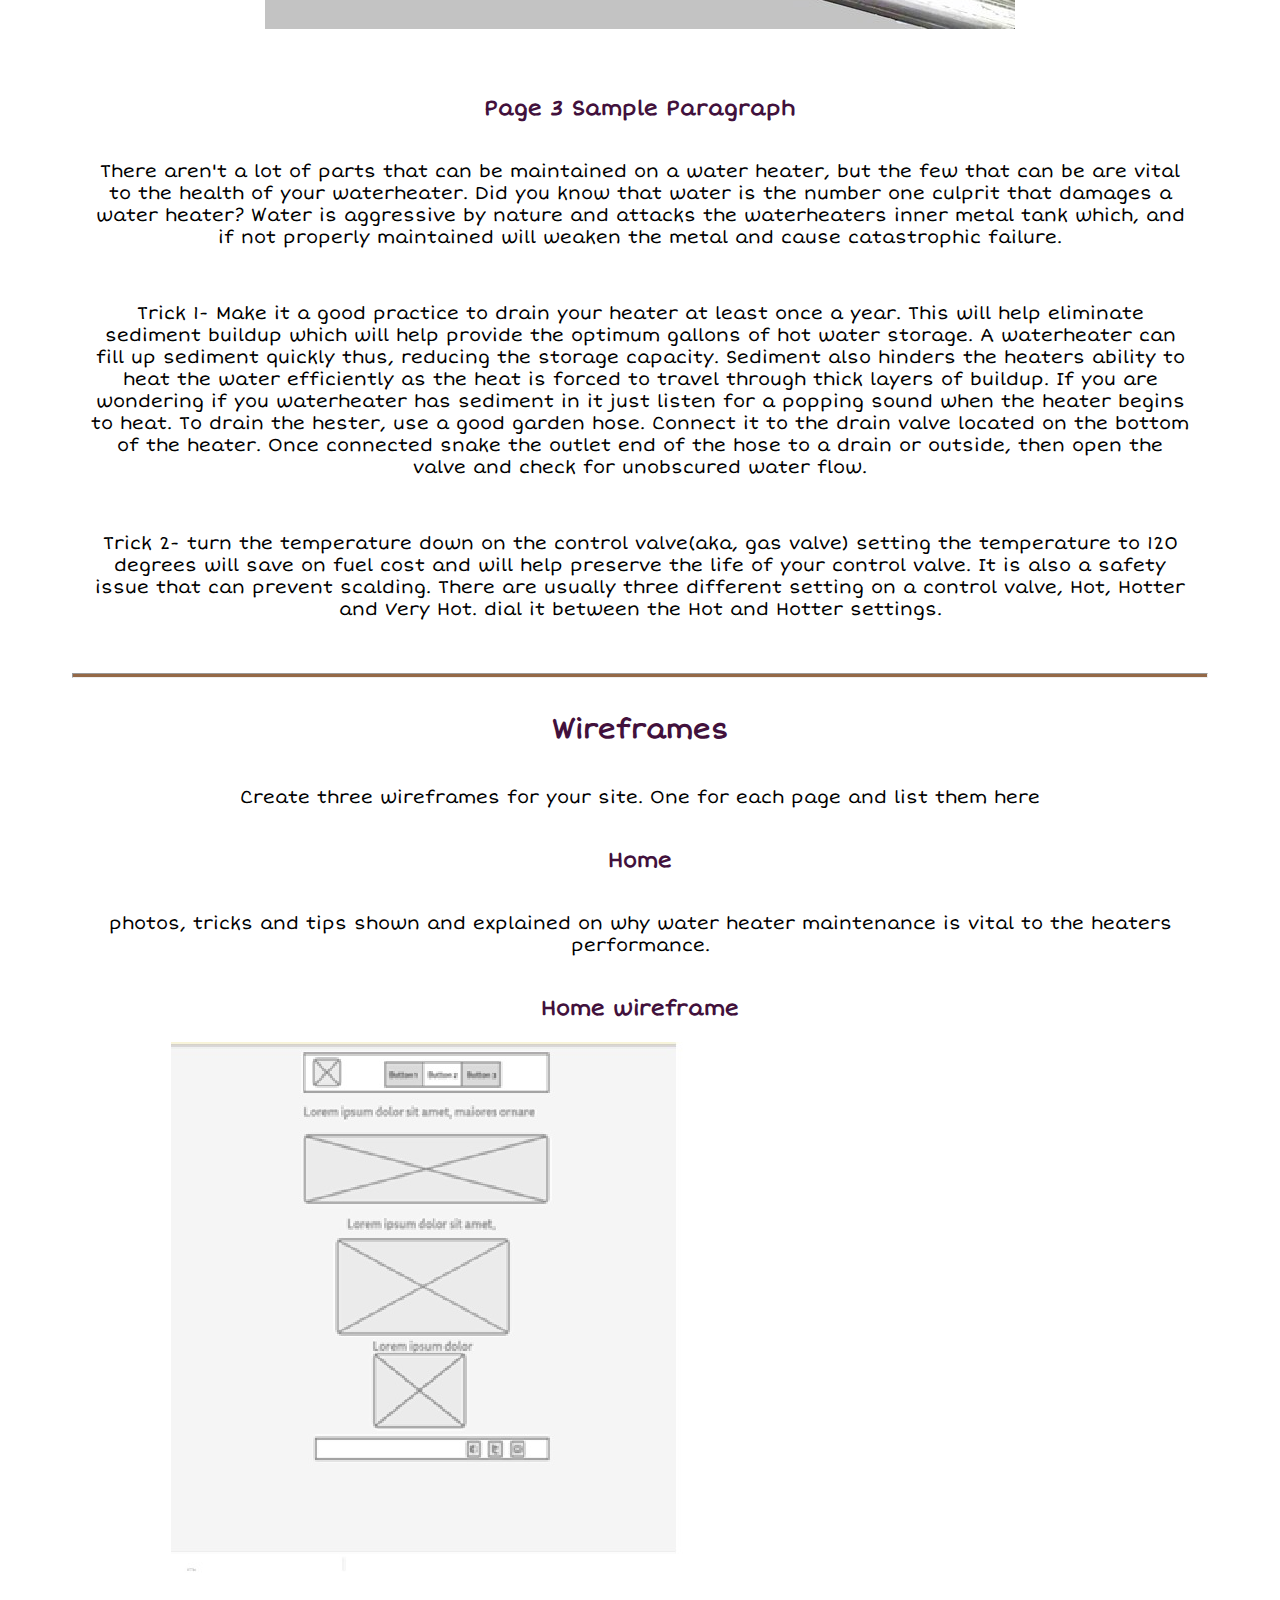
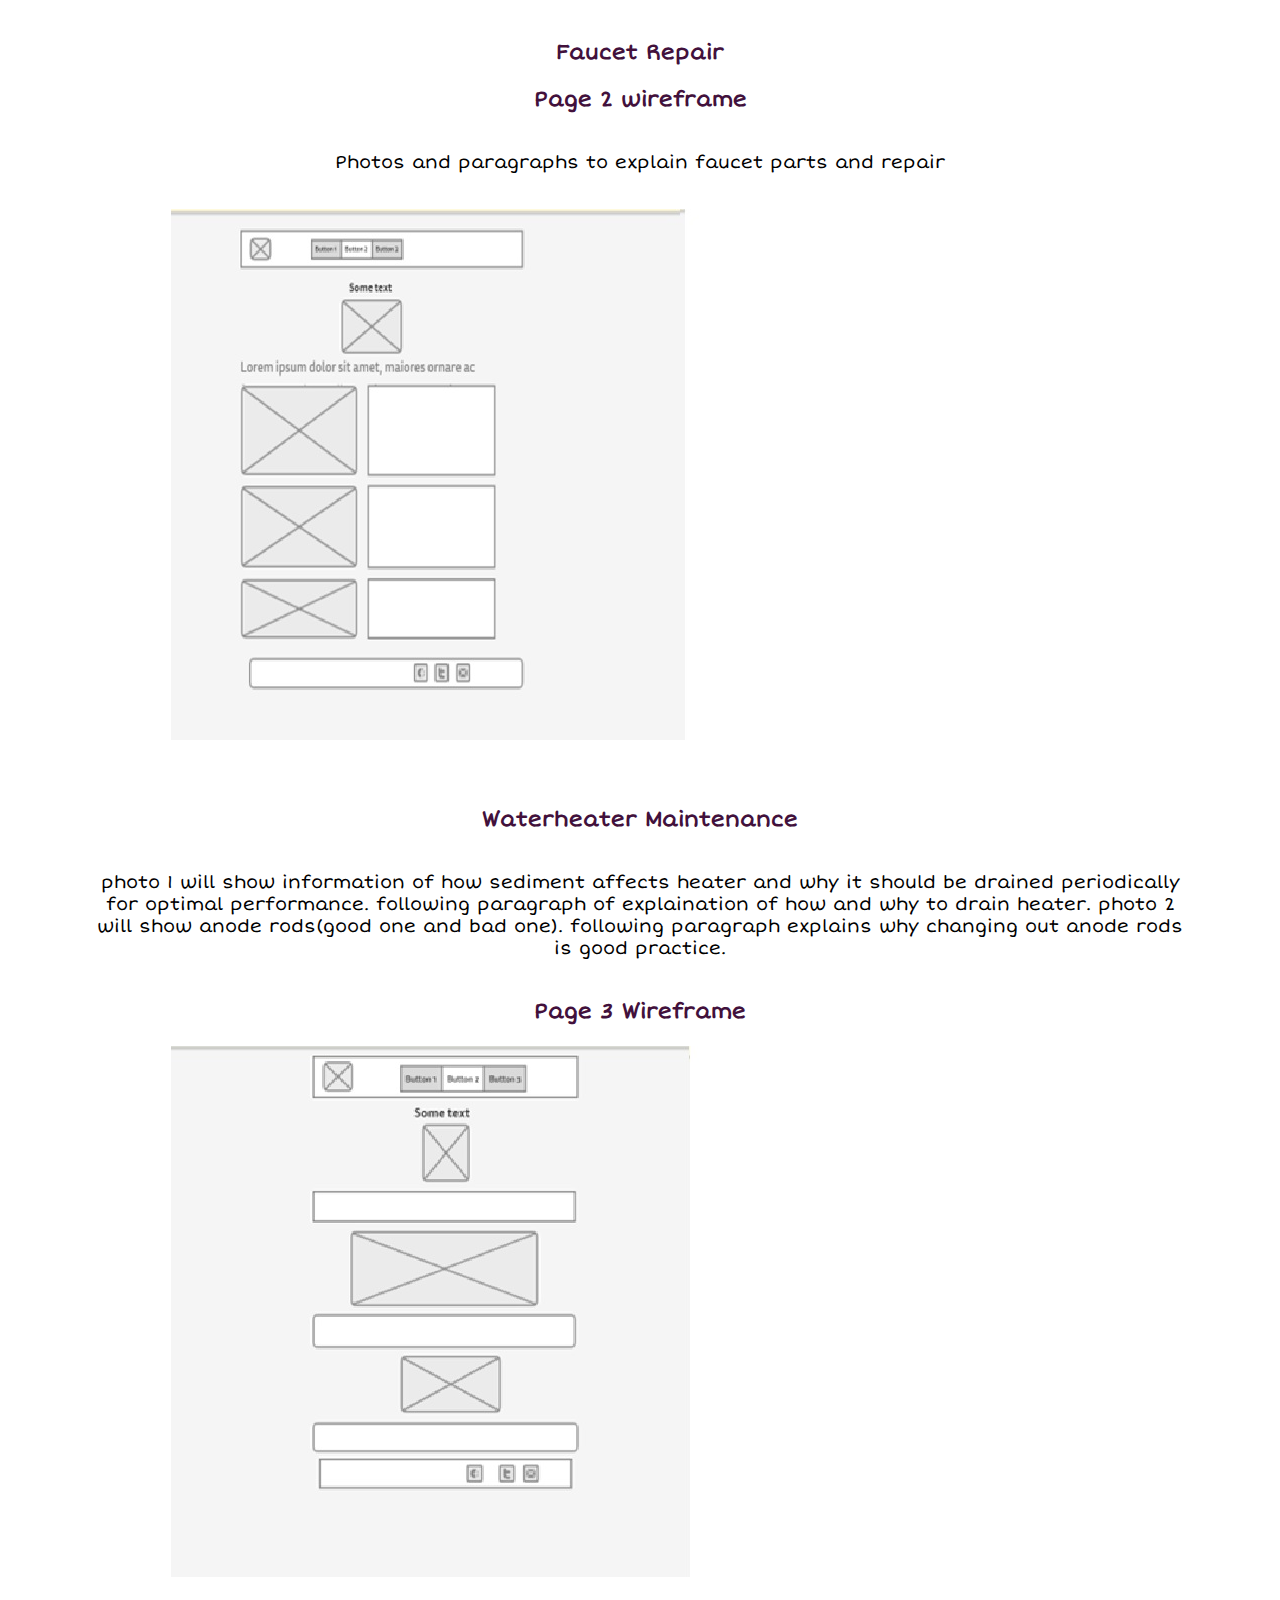
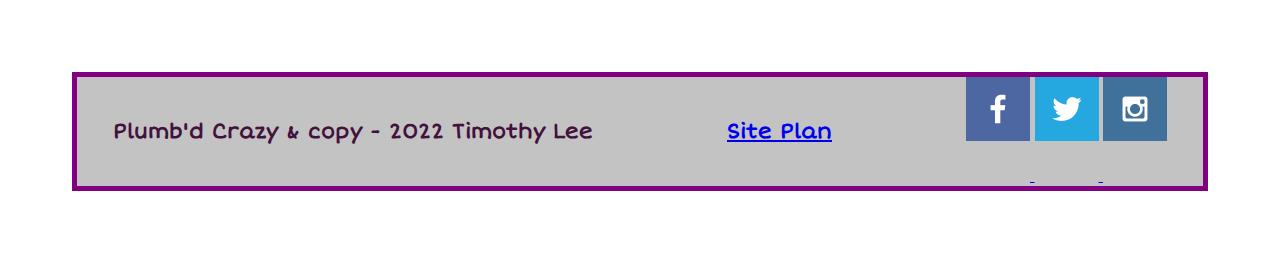
<file: site-plan.html>
<!DOCTYPE html>
<html lang="en-us">
    
  <head>
    <meta charset="utf-8">
    <title>Site Plan</title>
    <link type="text/css" rel="stylesheet" href="styles/site-plan.css">
  </head>

  <body>
    <header>
      <h1>Plumb'd  Crazy Site Plan</h1>
      <h2>Timothy Lee</h2>
      <h2>WDD 130-21</h2>
      <!-- In the header above, add the name or your site, your name and class number. For example if you are in section 3 you would put WDD 130.03 -->
    </header>
    <main>

      <!-- ------------------------Steps 2-3------------------------------ -->
      <hr>
      <h2>Overview</h2>
      <h3>Purpose</h3>
      <p>My website provides many things from step by step instructions on how to quickly and properly repair those pesky plumbing problems
        to providing information on expected product pricing that will help alleviate sticker shock. 
        I also provide invaluable “how to” photos, and important contact information if “zoom” meetings are needed.</p>  <!-- change this -->


      <h3>Audience</h3>
      <p>Tired of those annoying and expensive plumbing problems and not knowing where to turn for help or useful information? 
        Tired of paying outrageous plumber pricing for a job that took literally 10-15 minutes? 
        Tired of waiting for days for a plumber to show up as your leak continues to grow bigger causing more damage?
        </p>  <!-- change this -->

      <hr>
      <h2>Branding</h2>
      <h3>Website Logo</h3>
      <!-- Replace this with some sort of logo for your site.  A logo can be as simple as the name of your site in a nice font :) -->
      <img src="images/pc-logo.png" alt="plumbing-repair">
      <hr>
      <h2>
        Style Guide
      </h2>

      <!-- ------------------------Steps 4-8------------------------------ -->

      <h3>
        Color Palette
      </h3>
      <!--  The colors you choose for a website are one of the most important decisions you will make. Follow the instructions on the activity in iLearn then return and replace the color codes below with the hex color codes (the 6 digit numbers that show at the bottom of each color) for the colors you have chosen below.  You should have at least 2 colors but do not have to fill in all 4 if you do not need them.  -->

      <!-- Copy and paste the URL to your finished palette below Make sure to paste it into both spots -->
      Palette URL: <a href="https://coolors.co/c3c3c3-42113c-426b69-946846" target="_blank">https://coolors.co/c3c3c3-42113c-426b69-946846

      <table class="colors">
        <tr><th>Primary</th><th>Secondary</th><th>Accent 1</th><th>Accent 2</th></tr>
        <!-- Replace the numbers in the boxes below with your hex color codes. Then switch to the site-plan.css file and change your colors there as well. -->
        <tr><td class="primary"><div>#42113c</div></td><td class="secondary">#426b69</td><td class="accent1">#946846
          </td><td class="accent2">#c3c3c3</td></tr>
      </table>

      <!-- ------------------------Step 9------------------------------ -->

      <h3>
        Typography
      </h3>
      <!-- Choose a font for your paragraphs (body copy) and headlines. What font(s) have you chosen? Why did you choose what you did?  Make sure to review the list of web safe fonts at W3Schools.org as a starting point.  Think also about which of your colors above you might use for background and font colors. -->

      <h4>
        Heading Font: Short Stack  <!-- change this -->
      </h4>
      <h4>
        Paragraph Font: Poppins  <!-- change this -->
      </h4>
      <h3>
        Normal paragraph example
      </h3>
      <p>
        Lorem ipsum dolor sit amet, consectetur adipiscing elit, sed do eiusmod tempor incididunt ut labore et dolore magna aliqua. Ut enim ad minim veniam, quis nostrud exercitation ullamco laboris nisi ut aliquip ex ea commodo consequat. Duis aute irure dolor in reprehenderit in voluptate velit esse cillum dolore eu fugiat nulla pariatur. Excepteur sint occaecat cupidatat non proident, sunt in culpa qui officia deserunt mollit anim id est laborum.
      </p>
      <h3>
        Colored paragraph example
      </h3>
      <p class="colored">
        Lorem ipsum dolor sit amet, consectetur adipiscing elit, sed do eiusmod tempor incididunt ut labore et dolore magna aliqua. Ut enim ad minim veniam, quis nostrud exercitation ullamco laboris nisi ut aliquip ex ea commodo consequat. 
      </p>

      <!-- ------------------------Step 10------------------------------ -->

      <h3>
        Navigation
      </h3>
      <!-- Think about how you want your navigation bar to look. In the site-plan.css file change the colors to your colors to get the look you desire. --> 
      <nav>
        <a href="index.html">Home</a>
        <a href="page2.html">Faucet</a>
        <a href="page3.html">Waterheater</a>
        <a href="page4.html">Title</a>
      </nav>
      <hr>
      <h2>
        Site Map
      </h2>
      <div class="sitemap">
        <div class="sm-home">
          Home
        </div>
        <div class="sm-page2">
          Faucet Repair <!-- change this -->
        </div>
        <div class="sm-page3">
          WaterHeater  <!-- change this -->
        </div>

        <div class="top">
          &nbsp;
        </div>
        <div class="left">
          &nbsp;
        </div>
        <div class="right">
          &nbsp;
        </div>

      </div>

      <!-- --------Content Section -------------- -->
      <hr>
      <h2>
        Content
      </h2>
      <h2>Plumbing Repairs Are Simple Repairs</h2>

      <h3>Sample images for the Home page</h3>    
      <img class="imageOne" src="images/onlineplbg.jpg" />
      <img class="imageTwo" src="images/water-drip.jpg" /> 
      <img class="imageThree" src="images/make-call.jpg"/>

      <h3>Home Page Sample Paragraph</h3>        
      <p>
        Too often we shy away from simple and straight-forward plumbing repairs because of past bad experiences, or terrible advice from the "expert" at the local hardware store.
        We are quick to opt out choosing to pay the extremely high plumber repair price for a job that took less than a half hour to complete.
        Plumb'd Crazy offers a simple approach to repairing and maintaining the most common home plumbing issues.  All of the repair issues presented and discussed on this site.
        are issues that I have personally helped talk people through nearly every-single day for over 20 years. Almost every person who has followed the advice and instructions that have been shared 
        with them has come back and told me it was easier then they thought it would be. That is plumbing repair in a nut shell. 
        I have broken down my website into three sections that will focus on specific repair projects that, when followed properly, will actually save you time, money, and keep you stress-free.
        page two (2) will focus on sink faucet and tub and shower valve repair and maintenance. I will even discuss how to clear simple drain clogs.
        Water heaters prices continue to climb with no end in sight. Did you know that within the past 10 years waterheater prices have jumped up over 100% ? Sad but true. with water heaters nearly
        a thousand dollars ($1000) they are a huge expense, but with periodic maintenance and learning some tricks that heater can last many years beyond its warranty. 
        On page three (3) I will share some simple tips how to help that heater last. 
      </p>
      <h2>Faucet Repair</h2>   
            
      <h3>Sample images for page 2</h3>
      <img src="images/faucet-components.jpg" alt="faucet view">       
      <img src="images/all-parts.jpg" alt="cartridges">
      <img src="images/working-faucet.jpg" alt="good faucet">
      
      <h3>Page 2 Sample Paragraph</h3>
      <p> Anyone can repair a faucet. There are Just a couple of must do's to
        make the repair go much easier. Before getting started know what brand
        faucet you have. If you don't know then take lots of pictures to use
        as identifiers when shopping for repair parts. 1-Make sure the water
        to the faucet is turned off. 2-take off the handle, the cartridge to
        be repaired or changed is positioned under it.There are two ways to
        remove the handle. The first is by loosening the alan screw
        positioned, either in the front side or rear side of the handle. if
        you don't have a hole on the side then you have a top mount screw
        style. to remove this type of handle, you will need to pry off the
        index button (hot/cold) on top of the handle and expose the screw.
        Simply remove the screw and wiggle the handle to remove it. 3-There
        are a couple types of retainers used to secure the cartridge, knowing
        what brand faucet you have will be most benefitial for this step. The
        most common retainer will be a brass nut, or cap, which will need to
        be loosened using an adjustable wrench or pliers. Once the nut is
        removed the cartridge pulls out. The other is a pin style. Once the
        handle is removed exposing the top of the cartridge look for a copper
        or stainless steel u-style pin.Once located, simple pull the pin,
        using a pair of pliers. Once removed grip the cartridge with the
        pliers and while using a wiggling motion pull until it come out. Take
        the cartridge with you to purchase a replacement. There are some that
        look similar BUT will not interchange.</p>
        
        <h2>Water Heater Maintenance</h2> 
        
        <h3>Sample images for Page 3</h3>
        <img src="images/heater-sediment.jpg" alt="sediment buildup">
        <img class="image002" src="images/anode-rod.jpg" />
        <h3> Page 3 Sample Paragraph</h3>
          <p>
        There aren't a lot of parts that can be maintained on a water heater,
        but the few that can be are vital to the health of your waterheater.
        Did you know that water is the number one culprit that damages a water
        heater? Water is aggressive by nature and attacks the waterheaters
        inner metal tank which, and if not properly maintained will weaken the
        metal and cause catastrophic failure.
      </p>

      <p>
        Trick 1- Make it a good practice to drain your heater at least once a
        year. This will help eliminate sediment buildup which will help
        provide the optimum gallons of hot water storage. A waterheater can
        fill up sediment quickly thus, reducing the storage capacity. Sediment
        also hinders the heaters ability to heat the water efficiently as the
        heat is forced to travel through thick layers of buildup. If you are
        wondering if you waterheater has sediment in it just listen for a
        popping sound when the heater begins to heat. To drain the hester, use
        a good garden hose. Connect it to the drain valve located on the
        bottom of the heater. Once connected snake the outlet end of the hose
        to a drain or outside, then open the valve and check for unobscured
        water flow.
      </p>
      <p>
        Trick 2- turn the temperature down on the control valve(aka, gas
        valve) setting the temperature to 120 degrees will save on fuel cost
        and will help preserve the life of your control valve. It is also a
        safety issue that can prevent scalding. There are usually three
        different setting on a control valve, Hot, Hotter and Very Hot. dial
        it between the Hot and Hotter settings.
      </p>
       

      </ul>
      <hr>
      <h2>
        Wireframes
      </h2>
      <p>
        Create three wireframes for your site. One for each page and list them here</p>

      <h3>Home </h3>
      <p>         
        photos, tricks and tips shown and explained on why water heater maintenance is vital to the heaters performance.
      </p>
      <h3>Home wireframe</h3>
      <img src="images/home-pg-wireframe.jpg" alt="home page wireframe">

      <h3>Faucet Repair</h3>
      <h3>Page 2 wireframe</h3>
      <p> 
        Photos and paragraphs to explain faucet parts and repair        
      </p>
      <img src="images/pg2-wireframe.jpg" alt="page 2 wireframe">

      <h3>Waterheater Maintenance</h3>
      <p> 
        photo 1 will show information of how sediment affects heater and why it should be drained periodically for optimal performance.
        following paragraph of explaination of how and why to drain heater. 
        photo 2 will show anode rods(good one and bad one).
        following paragraph explains why changing out anode rods is good practice.     
        
      </p>
      <h3>Page 3 Wireframe</h3>

    <img src="images/pg3-wireframe.jpg" alt="page 3 wireframe">
    </main>
    <footer>
      <h3>Plumb'd Crazy & copy - 2022  Timothy Lee</h3>
      
      </nav>
      <h3><a href="site-plan.html">Site Plan</a></h3>
     
      <div class="social">
        <a href="https://facebook.com" target="_blank">
          <img src="images/facebook.png" alt="fb icon" />
        </a>
        <a href="https://twitter.com" target="_blank">
          <img src="images/twitter.png" alt="twitter icon" />
        </a>
        <a href="https://instagram.com" target="_blank">
          <img src="images/instagram.png" alt="instagram.icon" />
        </a>
      </div>
    </footer>
  </body>

</html>
</file>
<file: styles/site-plan.css>
/* if you are using any Google fonts change the font names below to your fonts. 
Any spaces in your font name should be replaced with a +. 
Fonts are separated by a | */
@import url("https://fonts.googleapis.com/css2?family=Coda&family=Fuzzy+Bubbles&family=Kalam:wght@300&family=Poppins&family=Short+Stack&family=Tiro+Bangla&family=Tiro+Tamil&display=swap");

:root {
  /* change the values below to your colors from your palette */
  --primary-color: #42113c;
  --secondary-color: #426b69;
  --accent1-color: #946846;
  --accent2-color: #c3c3c3;

  /* change the values below to your chosen font(s) */
  --heading-font: "Short Stack";
  --paragraph-font: Short Stack, Poppins, Short Stack, Coda;

  /* these colors below should be chosen from among your palette colors above */
  --headline-color-on-white: #42113c; /* headlines on a white background */
  --headline-color-on-color: #42113c; /* headlines on a colored background */
  --paragraph-color-on-white: #42113c; /* paragraph text on a white background */
  --paragraph-color-on-color: #42113c; /* paragraph text on a colored background */
  --paragraph-background-color: #c3c3c3;
  --nav-link-color: #42113c;
  --nav-background-color: #c3c3c3;
  --nav-hover-link-color: #426b69;
  --nav-hover-background-color: #946846;
}

/*  Look around below...but DON'T CHANGE ANYTHING! */

body {
  max-width: 1200px;
  margin: 0 auto;
  padding: 4em;
  font-size: 18px;
  text-align: center;
}
img {
  margin: 0 auto;
  padding-bottom: 40px;
}
h1,
h2,
h3,
h4,
h5,
h6 {
  font-family: var(--heading-font);
  color: var(--headline-color-on-white);
}
h2 {
  text-align: center;
}
hr {
  height: 3px;
  margin: 35px 0;
  background: var(--accent1-color);
}
header {
  padding: 1em;
  text-align: center;
  color: var(--paragraph-color-on-color);
  background-color: var(--paragraph-background-color);
  border: purple 5px solid;
}
header > h1,
header > h2 {
  color: var(--headline-color-on-color);
}

p {
  font-family: var(--paragraph-font);
  color: var(--paragraph-color);
  padding: 1em;
}
.colors {
  width: 100%;
  min-width: 350px;
  margin: 30px auto;
  text-align: center;
}
.colors th {
  background-color: #999;
}
.colors td {
  width: 25%;
  height: 3em;
}

.primary {
  background-color: var(--primary-color);
}
.secondary {
  background-color: var(--secondary-color);
}
.accent1 {
  background-color: var(--accent1-color);
}
.accent2 {
  background-color: var(--accent2-color);
}

p.colored {
  background-color: var(--paragraph-background-color);
  color: var(--paragraph-color-on-color);
}

nav {
  background-color: var(--nav-background-color);
  line-height: 3em;
  text-align: center;
  font-size: 1.2em;
}
nav {
  list-style-type: none;
  display: flex;
  justify-content: center;
}
nav a {
  padding: 1em;
  min-width: 120px;
  text-decoration: none;
  padding: 10px;
}
nav a:link,
nav a:visited {
  color: var(--nav-link-color);
}
nav a:hover {
  color: var(--nav-hover-link-color);
  background-color: var(--nav-hover-background-color);
}

.sitemap {
  display: grid;
  justify-content: center;

  grid-template-columns: repeat(6, 15%);
  grid-template-rows: 3em 1.5em 1.5em 3em;
  grid-template-areas:
    ". . home home . ."
    ". . . top . ."
    ". left left right right ."
    "page2 page2 . . page3 page3";
}
.sitemap > div {
  text-align: center;
}
.sm-home {
  grid-area: home;
  background-color: #ccc;
  line-height: 3em;
}
.sm-page2 {
  grid-area: page2;
  background-color: #ccc;
  line-height: 3em;
}
.sm-page3 {
  grid-area: page3;
  background-color: #ccc;
  line-height: 3em;
}

.top {
  grid-area: top;
  border-left: 1px solid;
}

.left {
  grid-area: left;
  border-top: 1px solid;
  border-left: 1px solid;
}

.right {
  grid-area: right;
  border-top: 1px solid;
  border-right: 1px solid;
}
footer {
  padding: 0em 2em 0em 2em;
  max-width: 100%;
  text-align: center;
  align-items: center;
  color: var(--paragraph-color-on-color);
  background-color: var(--paragraph-background-color);
  display: flex;
  margin-top: 50px;
  border: purple 5px solid;
  justify-content: space-between;
}
</file>
<file: styles/index.css>
section.homeDetails {
  display: grid;
  grid-template-columns: 1fr;
}
.logo {
  grid-row: 1;
  grid-column: 1;
  width: 8%;
  float: left;
}
.social a {
  display: inline;
}
img.imageOne,
img.imageTwo {
  margin-bottom: 1%;
}
.social {
  padding-top: 56px;
}
.footer {
  margin-top: 50px;
}
img.imageThree {
  border: #456b69 2px solid;
  box-shadow: 5px 10px #456b69;
}
</file>
<file: styles/page2.css>
section.details {
  display: grid;
  grid-template-columns: 1fr 1fr;
  grid-template-rows: auto;
}
img.image1 {
  grid-row: 1;
  grid-column: 1;
  padding-top: 85px;
  padding-right: 25px;
}
.cartridge {
  grid-row: 1;
  grid-column: 2;
}
/* .faucet-components { */
/* padding-top: 50px;
  padding-left: 50px; */

img.image2 {
  grid-row: 2;
  grid-column: 1;
  padding-top: 75px;
}
.shop {
  grid-row: 2;
  grid-column: 2;
}
/* .stems { */
/* padding-left: 50px;
  padding-top: 50px; */

img.image4 {
  grid-row: 3;
  grid-column: 1;
  padding-top: 75px;
}
.works {
  grid-row: 3;
  grid-column: 2;
}
/* .working-faucet { */
/* padding-top: 50px;
  padding-left: 50px; */

.cartridge-removal {
  grid-row: 1;
  grid-column: 2;
}
.where-to-buy {
  grid-row: 2;
  grid-column: 2;
  /* padding-bottom: 50px; */
}
.replacing-cartridge {
  grid-row: 3;
  grid-column: 2;
}
.logo {
  grid-row: 1;
  grid-column: 1;
  width: 8%;
  float: left;
}
.stems,
.faucet-components,
.working-faucet {
  border: #426b69 2px solid;
  box-shadow: 5px 10px #426b69;
  text-align: left;
  /* max-height: 578px; */
}
.social {
  display: inline;
  padding-top: 56px;
}
.footer {
  margin-top: 50px;
}
.image001 {
  grid-row: 1;
  grid-column: 1;
  padding-top: 20px;
  padding-bottom: 20px;
}
.faucet-drip {
  text-align: left;
  border: #426b69 2px solid;
  box-shadow: 5px 10px #426b69;
  padding-bottom: 20px;
}
/* faucet-components { */
/* padding-top: 50px; */

div.padding-50 {
  padding: 50px;
}
</file>
<file: styles/page3.css>
.logo {
  grid-row: 1;
  grid-column: 1;
  width: 8%;
  float: left;
}
div.trick-details,
div.tip-details {
  text-align: left;
  border: #426b69 2px solid;
  box-shadow: 5px 10px #426b69;
  margin-bottom: 50px;
}
.social {
  display: inline;
  padding-top: 56px;
}
.footer {
  margin-top: 50px;
}
.image002 {
  padding-top: 50px;
}
.waterheater {
  text-align: left;
  border: #426b69 2px solid;
  box-shadow: 5px 10px #426b69;
}
.margin-100 {
  margin-bottom: 100px;
}
</file>
<file: styles/home-page.css>
section.homeDetails {
  display: grid;
  grid-template-columns: 2;
}
img.imageOne {
  grid-row: 1;
  grid-column: 1;
  padding-top: 50px;
}
.faucet-drip {
  grid-row: 1;
  grid-column: 2;
  padding-left: 50px;
}
img.imageTwo {
  grid-row: 2;
  grid-column: 1;
  padding-top: 100px;
}
.waterheater {
  grid-row: 2;
  grid-column: 2;
  padding-top: 100px;
}
.logo {
  grid-row: 1;
  grid-column: 1;
}
</file>
